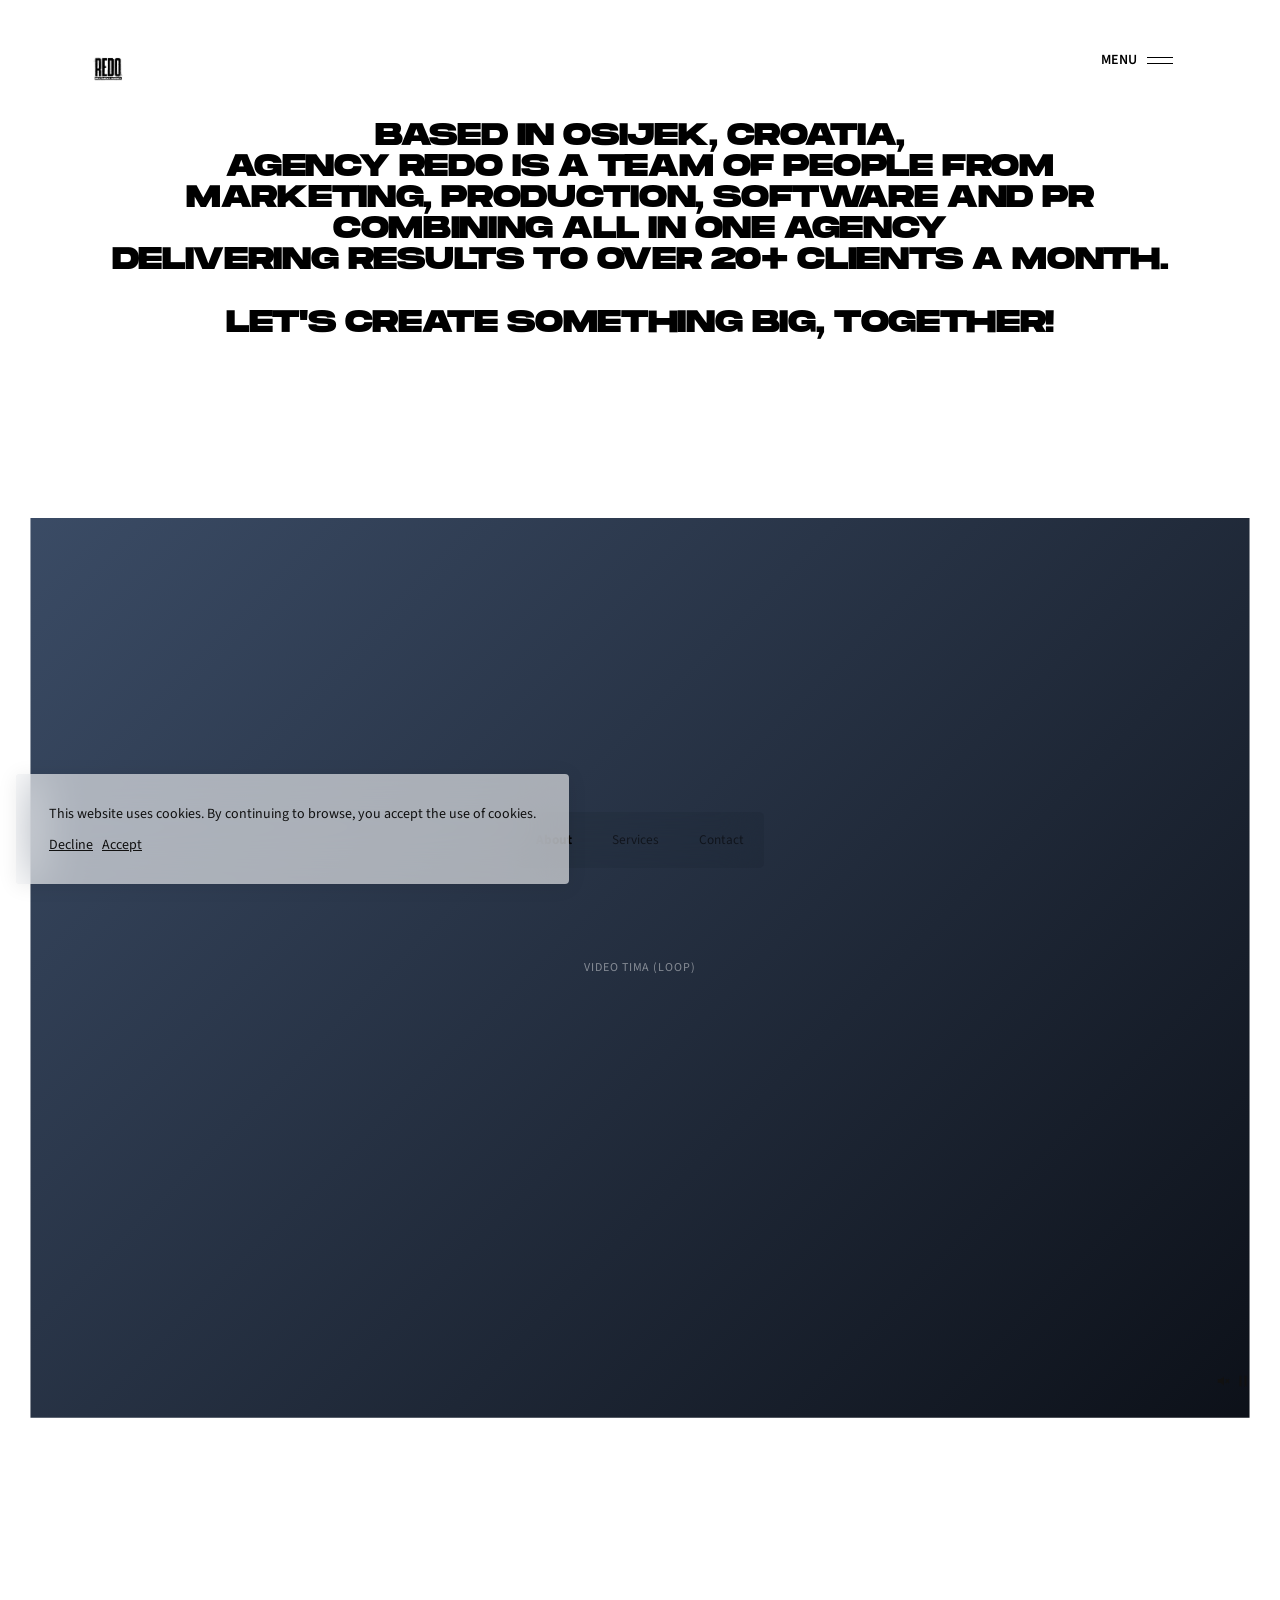
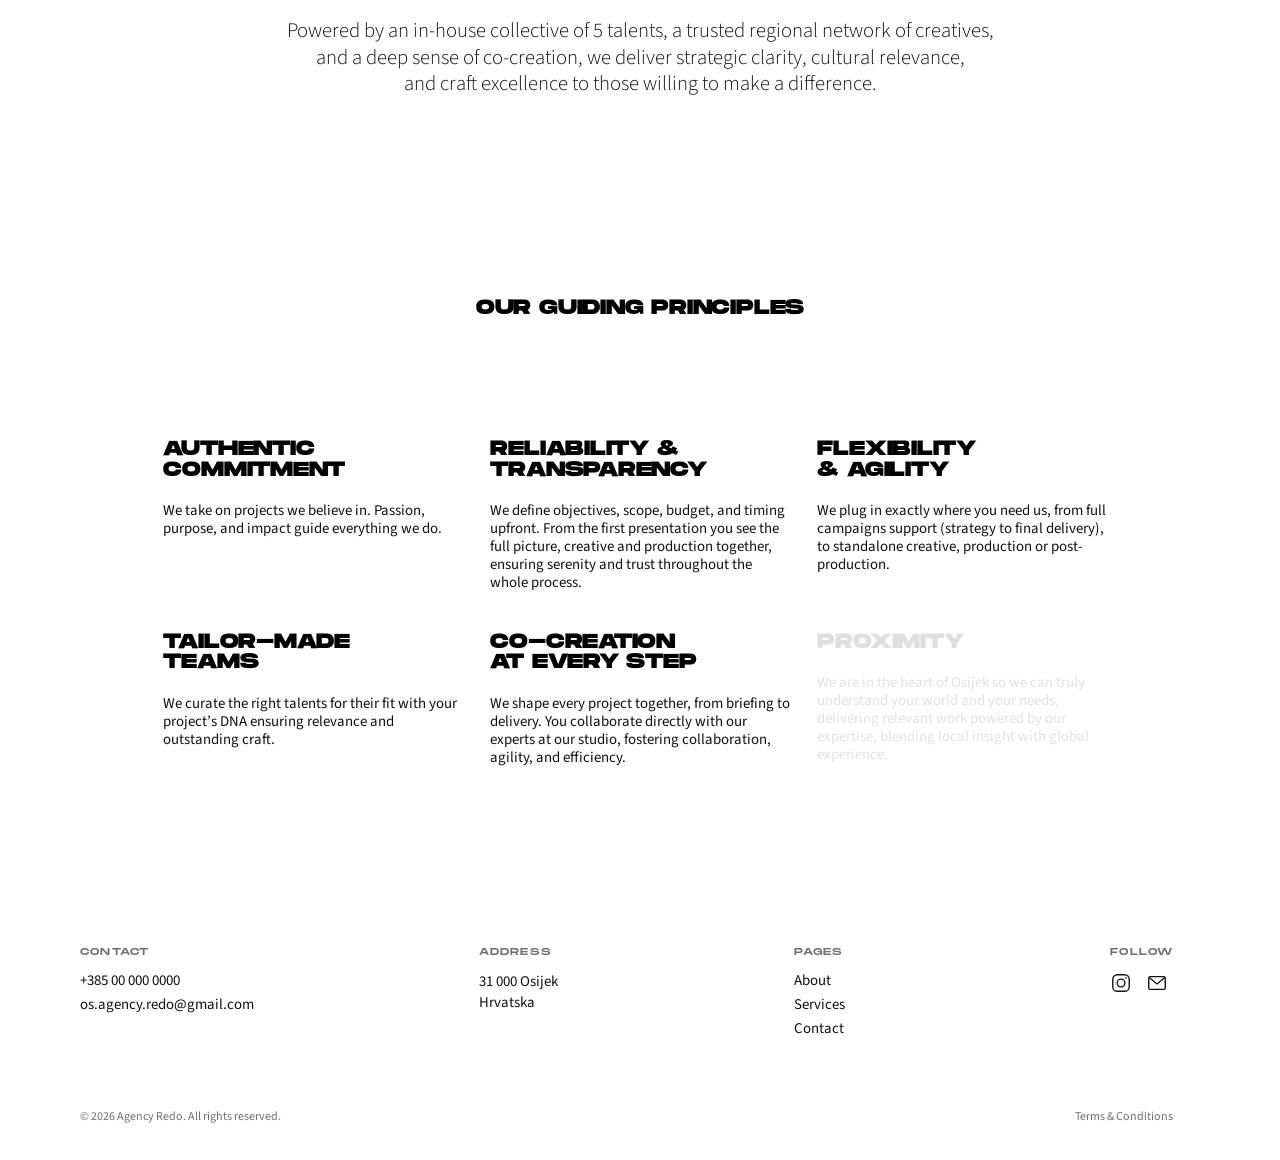
<file: about.html>
<!DOCTYPE html>
<html lang="en">
<head>
  <meta charset="UTF-8">
  <meta name="viewport" content="width=device-width, initial-scale=1">
  <title>About - Agency Redo</title>
  <meta name="description" content="Agency Redo – multimedia agency from Osijek, Croatia.">

  <!-- Naslovi: Monument Extended (mapa fonts/). Tekst: Source Sans 3 (Google Fonts). -->
  <link rel="preconnect" href="https://fonts.googleapis.com">
  <link rel="preconnect" href="https://fonts.gstatic.com" crossorigin>
  <link href="https://fonts.googleapis.com/css2?family=Source+Sans+3:wght@300;400;600;700&display=swap" rel="stylesheet">

  <link rel="stylesheet" href="css/style.css">
</head>
<body class="inner-page" data-page="about">

<a class="skip-link screen-reader-text" href="#main">Skip to content</a>

<!-- ======================= HEADER ======================= -->
<header class="site-header is-visible" id="header">
  <a class="logo" href="index.html" aria-label="Agency Redo – početna">
    <img src="slike/redo_multimediaagency1.png" alt="Agency Redo">
  </a>

  <button class="menu-toggle" id="menu-toggle" type="button" aria-expanded="false" aria-controls="core-menu">
    <span class="menu-label">
      <span class="text-menu">MENU</span>
      <span class="text-close">CLOSE</span>
    </span>
    <span class="menu-icon" aria-hidden="true"><i></i><i></i></span>
  </button>
</header>

<!-- ======================= MAIN ======================= -->
<main id="main">

  <h1 class="title about-hero">
    <span class="flex-line">Based in Osijek, Croatia,</span>
    <span class="flex-line">Agency Redo is a team of people from</span>
    <span class="flex-line">marketing, production, software and PR</span>
    <span class="flex-line">combining all in one agency</span>
    <span class="flex-line">delivering results to over 20+ clients a month.</span>
    <br>
    <span class="flex-line">Let's create something big, together!</span>
  </h1>

  <!-- Video tima preko cijele širine (sužava se na ulazu/izlazu) -->
  <figure class="about-media ph" data-label="Video tima (loop)">
    <!-- <video src="video/tim.mp4" muted loop autoplay playsinline></video> -->
    <div class="controls">
      <button class="toggle-sound" type="button" aria-label="Sound">
        <svg class="vol-mute" viewBox="0 0 16 16"><path d="M2 6h3l4-3v10l-4-3H2z"/><path d="M11 6l4 4M15 6l-4 4" stroke="currentColor" stroke-width="1.3" fill="none"/></svg>
        <svg class="vol-up" viewBox="0 0 16 16"><path d="M2 6h3l4-3v10l-4-3H2z"/><path d="M11 5.5c1.2 1.3 1.2 3.7 0 5M13 4c2 2.2 2 5.8 0 8" stroke="currentColor" stroke-width="1.2" fill="none"/></svg>
      </button>
      <button class="toggle-play-pause" type="button" aria-label="Pause">
        <svg class="pause" viewBox="0 0 16 16"><rect x="4" y="2" width="2.2" height="12"/><rect x="9.8" y="2" width="2.2" height="12"/></svg>
        <svg class="play" viewBox="0 0 16 16"><path d="M4 2l10 6-10 6z"/></svg>
      </button>
    </div>
  </figure>

  <p class="about-text">Powered by an in-house collective of 5 talents, a trusted regional network of creatives,<br>
  and a deep sense of co-creation, we deliver strategic clarity, cultural relevance,<br>
  and craft excellence to those willing to make a difference.</p>

  

  <section class="page-section principles">
    <h2 class="section-title">Our guiding principles</h2>
    <div class="list">
    <ul class="list-container" data-stagger>
      <li class="list-item">
        <h3>Authentic<br>commitment</h3>
        <div class="text"><p>We take on projects we believe in. Passion, purpose, and impact guide everything we do.</p></div>
      </li>
      <li class="list-item">
        <h3>Reliability &amp;<br>transparency</h3>
        <div class="text"><p>We define objectives, scope, budget, and timing upfront. From the first presentation you see the full picture, creative and production together, ensuring serenity and trust throughout the whole process.</p></div>
      </li>
      <li class="list-item">
        <h3>Flexibility<br>&amp; agility</h3>
        <div class="text"><p>We plug in exactly where you need us, from full campaigns support (strategy to final delivery), to standalone creative, production or post-production.</p></div>
      </li>
      <li class="list-item">
        <h3>Tailor-made<br>teams</h3>
        <div class="text"><p>We curate the right talents for their fit with your project’s DNA ensuring relevance and outstanding craft.</p></div>
      </li>
      <li class="list-item">
        <h3>Co-creation<br>at every step</h3>
        <div class="text"><p>We shape every project together, from briefing to delivery. You collaborate directly with our experts at our studio, fostering collaboration, agility, and efficiency.</p></div>
      </li>
      <li class="list-item">
        <h3>Proximity</h3>
        <div class="text"><p>We are in the heart of Osijek so we can truly understand your world and your needs, delivering relevant work powered by our expertise, blending local insight with global experience.</p></div>
      </li>
    </ul>
    </div>
  </section>

  <!-- Fiksna navigacija dolje u sredini -->
  <nav class="tab-nav" aria-label="About / Services / Contact">
    <a class="tab-link active" href="about.html" aria-current="page">About</a>
    <a class="tab-link" href="services.html">Services</a>
    <a class="tab-link" href="contact.html">Contact</a>
  </nav>

</main>

<!-- ======================= FOOTER =======================
     Broj mobitela i Instagram link promijeni ovdje (na svakoj stranici je isti footer). -->
<footer class="site-footer">
  <div class="footer-grid">
    <div class="f-col">
      <span class="f-label">Contact</span>
      <a class="f-link" data-cms="phone" href="tel:+385000000000">+385 00 000 0000</a>
      <a class="f-link" data-cms="email" href="mailto:os.agency.redo@gmail.com">os.agency.redo@gmail.com</a>
    </div>
    <div class="f-col">
      <span class="f-label">Address</span>
      <p data-cms="address">31 000 Osijek<br>Hrvatska</p>
    </div>
    <nav class="f-col" aria-label="Footer">
      <span class="f-label">Pages</span>
      <a class="f-link" href="about.html">About</a>
      <a class="f-link" href="services.html">Services</a>
      <a class="f-link" href="contact.html">Contact</a>
    </nav>
    <div class="f-col">
      <span class="f-label">Follow</span>
      <div class="f-icons">
        <a class="f-icon" data-cms="instagram" href="https://www.instagram.com/" target="_blank" rel="noopener" aria-label="Instagram"><svg viewBox="0 0 24 24" fill="none" stroke="currentColor" stroke-width="1.5" aria-hidden="true"><rect x="3" y="3" width="18" height="18" rx="5"/><circle cx="12" cy="12" r="4.2"/><circle cx="17.4" cy="6.6" r=".9" fill="currentColor" stroke="none"/></svg></a>
        <a class="f-icon" data-cms="email-link" href="mailto:os.agency.redo@gmail.com" aria-label="Email"><svg viewBox="0 0 24 24" fill="none" stroke="currentColor" stroke-width="1.5" aria-hidden="true"><rect x="3" y="5" width="18" height="14" rx="1.5"/><path d="M3.5 6l8.5 7 8.5-7"/></svg></a>
      </div>
    </div>
  </div>
  <div class="footer-bottom-row">
    <p>© <span data-year>2026</span> <span data-cms="copyright">Agency Redo. All rights reserved.</span></p>
    <a href="#terms">Terms &amp; Conditions</a>
  </div>
</footer>

<!-- ======================= MENU OVERLAY ======================= -->
<div class="core-menu" id="core-menu" aria-hidden="true">
  <!-- 3D prsten s projektima (9 blokova) -->
  <div class="ring-scene">
    <div class="ring" id="ring">
      <div class="ring-panel ph" data-label="Projekt 1"><!-- <img src="slike/projekt1.jpg" alt=""> --></div>
      <div class="ring-panel ph" data-label="Projekt 2"><!-- <img src="slike/projekt2.jpg" alt=""> --></div>
      <div class="ring-panel ph" data-label="Projekt 3"><!-- <img src="slike/projekt3.jpg" alt=""> --></div>
      <div class="ring-panel ph" data-label="Projekt 4"><!-- <img src="slike/projekt4.jpg" alt=""> --></div>
      <div class="ring-panel ph" data-label="Projekt 5"><!-- <img src="slike/projekt5.jpg" alt=""> --></div>
      <div class="ring-panel ph" data-label="Projekt 6"><!-- <img src="slike/projekt6.jpg" alt=""> --></div>
      <div class="ring-panel ph" data-label="Projekt 7"><!-- <img src="slike/projekt7.jpg" alt=""> --></div>
      <div class="ring-panel ph" data-label="Projekt 8"><!-- <img src="slike/projekt8.jpg" alt=""> --></div>
      <div class="ring-panel ph" data-label="Projekt 9"><!-- <img src="slike/projekt9.jpg" alt=""> --></div>
    </div>
  </div>

  <nav class="menu-nav" aria-label="Main">
    <ul class="menu-main">
      <li><a href="projects.html#advertising">ADVERTISING</a></li>
      <li><a href="projects.html#cinema">CINEMA</a></li>
      <li><a href="projects.html#experience-design">EXPERIENCE DESIGN</a></li>
    </ul>
    <ul class="menu-secondary">
      <li><a href="about.html">About</a></li>
      <li><a href="services.html">Services</a></li>
      <li><a href="contact.html">Contact</a></li>
    </ul>
  </nav>

</div>

<!-- ======================= COOKIE BANNER ======================= -->
<div class="cookie-banner is-hidden" id="cookie-banner" role="dialog" aria-label="Cookies">
  <p data-cms="cookie">This website uses cookies. By continuing to browse, you accept the use of cookies.</p>
  <button type="button" data-cookie="decline">Decline</button>
  <button type="button" data-cookie="accept">Accept</button>
</div>

<!-- Supabase podaci (js/config.js) + učitavanje sadržaja iz admin panela (js/content.js) -->
<script src="js/config.js"></script>
<script src="js/content.js"></script>
</body>
</html>
</file>
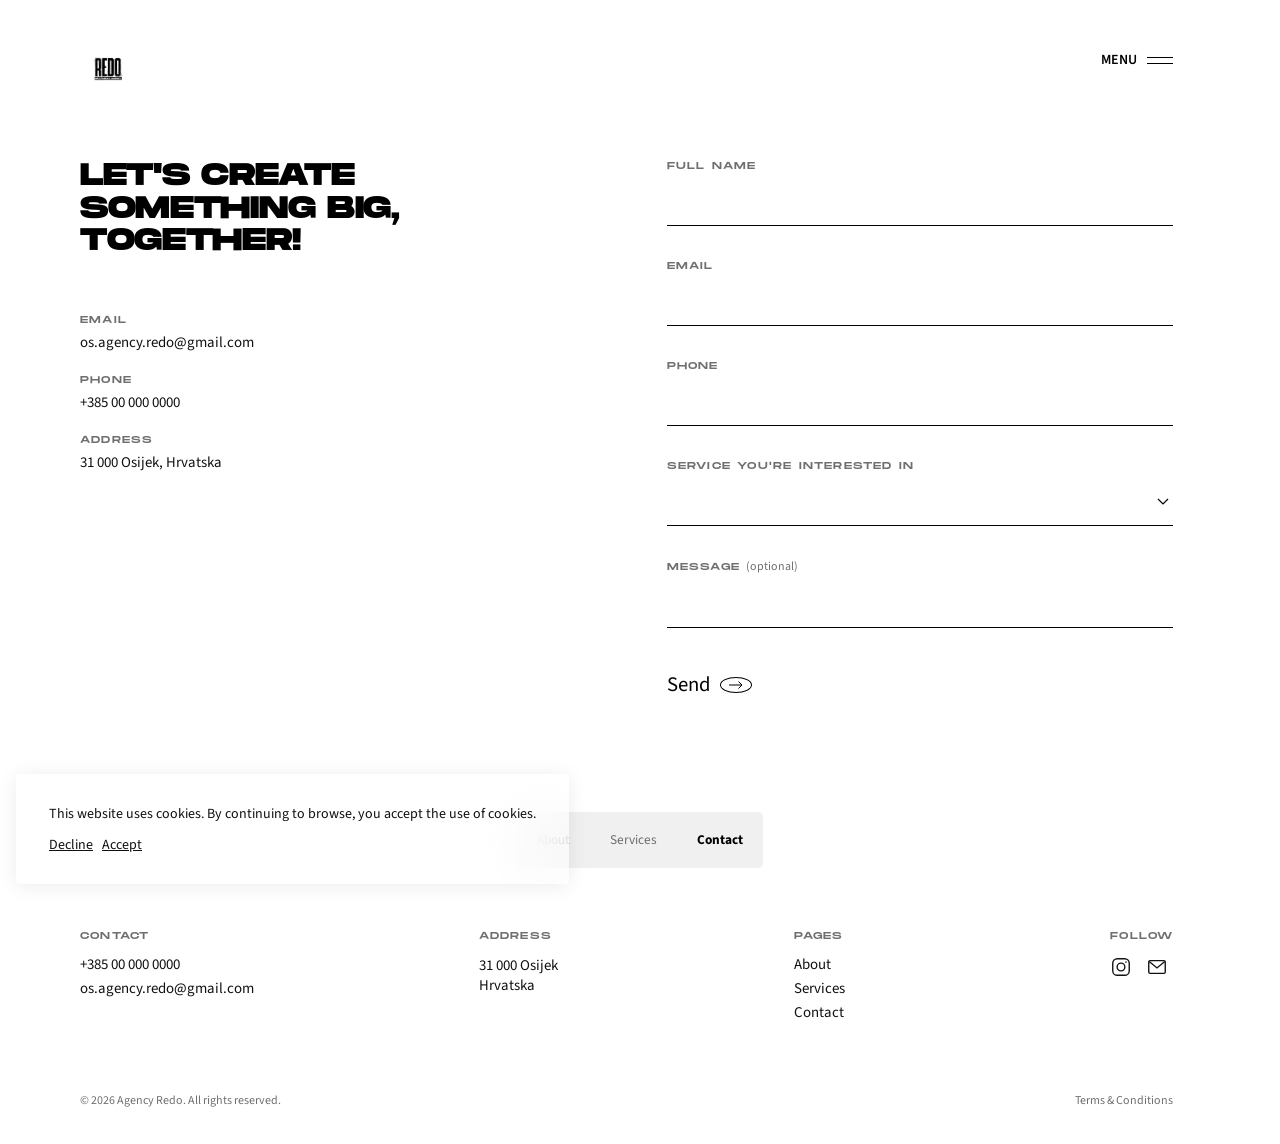
<file: contact.html>
<!DOCTYPE html>
<html lang="en">
<head>
  <meta charset="UTF-8">
  <meta name="viewport" content="width=device-width, initial-scale=1">
  <title>Contact - Agency Redo</title>
  <meta name="description" content="Agency Redo – multimedia agency from Osijek, Croatia.">

  <!-- Naslovi: Monument Extended (mapa fonts/). Tekst: Source Sans 3 (Google Fonts). -->
  <link rel="preconnect" href="https://fonts.googleapis.com">
  <link rel="preconnect" href="https://fonts.gstatic.com" crossorigin>
  <link href="https://fonts.googleapis.com/css2?family=Source+Sans+3:wght@300;400;600;700&display=swap" rel="stylesheet">

  <link rel="stylesheet" href="css/style.css">
</head>
<body class="inner-page" data-page="contact">

<a class="skip-link screen-reader-text" href="#main">Skip to content</a>

<!-- ======================= HEADER ======================= -->
<header class="site-header is-visible" id="header">
  <a class="logo" href="index.html" aria-label="Agency Redo – početna">
    <img src="slike/redo_multimediaagency1.png" alt="Agency Redo">
  </a>

  <button class="menu-toggle" id="menu-toggle" type="button" aria-expanded="false" aria-controls="core-menu">
    <span class="menu-label">
      <span class="text-menu">MENU</span>
      <span class="text-close">CLOSE</span>
    </span>
    <span class="menu-icon" aria-hidden="true"><i></i><i></i></span>
  </button>
</header>

<!-- ======================= MAIN ======================= -->
<main id="main">

  <section class="contact">
    <div class="contact-intro">
      <h1 class="title contact-title" data-cms="contact-title">Let's create<br>something big,<br>together!</h1>
      <div class="contact-details">
        <p><span class="f-label">Email</span><a data-cms="email" href="mailto:os.agency.redo@gmail.com">os.agency.redo@gmail.com</a></p>
        <p><span class="f-label">Phone</span><a data-cms="phone" href="tel:+385000000000">+385 00 000 0000</a></p>
        <p><span class="f-label">Address</span><span data-cms="address-inline">31 000 Osijek, Hrvatska</span></p>
      </div>
    </div>

    <!-- Forma šalje upit na Supabase funkciju "contact" (sprema u bazu + šalje mail preko Resenda) -->
    <form class="contact-form" id="contact-form" novalidate>
      <div class="field">
        <label for="cf-name">Full name</label>
        <input id="cf-name" name="name" type="text" autocomplete="name" required maxlength="120">
      </div>
      <div class="field">
        <label for="cf-email">Email</label>
        <input id="cf-email" name="email" type="email" autocomplete="email" required maxlength="160">
      </div>
      <div class="field">
        <label for="cf-phone">Phone</label>
        <input id="cf-phone" name="phone" type="tel" autocomplete="tel" maxlength="40">
      </div>
      <div class="field">
        <label for="cf-service">Service you're interested in</label>
        <select id="cf-service" name="service" required>
          <option value="" disabled selected hidden></option>
          <option>Advertising</option>
          <option>Cinema</option>
          <option>Experience design</option>
          <option>Social media</option>
          <option>Software development</option>
          <option>Other</option>
        </select>
      </div>
      <div class="field">
        <label for="cf-message">Message <span class="opt">(optional)</span></label>
        <textarea id="cf-message" name="message" rows="1" maxlength="4000"></textarea>
      </div>
      <!-- zaštita od botova (skriveno polje) -->
      <input class="hp" type="text" name="website" tabindex="-1" autocomplete="off" aria-hidden="true">

      <button class="cta form-submit" type="submit">
        <span class="label">Send</span>
        <span class="arrow"><svg viewBox="0 0 14 8" fill="none" stroke="currentColor"><path d="M0 4h13M9.5 .5 13 4 9.5 7.5"/></svg><svg viewBox="0 0 14 8" fill="none" stroke="currentColor"><path d="M0 4h13M9.5 .5 13 4 9.5 7.5"/></svg></span>
      </button>
      <p class="form-status" id="form-status" role="status" aria-live="polite"></p>
    </form>
  </section>

  <!-- Fiksna navigacija dolje u sredini -->
  <nav class="tab-nav" aria-label="About / Services / Contact">
    <a class="tab-link" href="about.html">About</a>
    <a class="tab-link" href="services.html">Services</a>
    <a class="tab-link active" href="contact.html" aria-current="page">Contact</a>
  </nav>

</main>

<!-- ======================= FOOTER =======================
     Broj mobitela i Instagram link promijeni ovdje (na svakoj stranici je isti footer). -->
<footer class="site-footer">
  <div class="footer-grid">
    <div class="f-col">
      <span class="f-label">Contact</span>
      <a class="f-link" data-cms="phone" href="tel:+385000000000">+385 00 000 0000</a>
      <a class="f-link" data-cms="email" href="mailto:os.agency.redo@gmail.com">os.agency.redo@gmail.com</a>
    </div>
    <div class="f-col">
      <span class="f-label">Address</span>
      <p data-cms="address">31 000 Osijek<br>Hrvatska</p>
    </div>
    <nav class="f-col" aria-label="Footer">
      <span class="f-label">Pages</span>
      <a class="f-link" href="about.html">About</a>
      <a class="f-link" href="services.html">Services</a>
      <a class="f-link" href="contact.html">Contact</a>
    </nav>
    <div class="f-col">
      <span class="f-label">Follow</span>
      <div class="f-icons">
        <a class="f-icon" data-cms="instagram" href="https://www.instagram.com/" target="_blank" rel="noopener" aria-label="Instagram"><svg viewBox="0 0 24 24" fill="none" stroke="currentColor" stroke-width="1.5" aria-hidden="true"><rect x="3" y="3" width="18" height="18" rx="5"/><circle cx="12" cy="12" r="4.2"/><circle cx="17.4" cy="6.6" r=".9" fill="currentColor" stroke="none"/></svg></a>
        <a class="f-icon" data-cms="email-link" href="mailto:os.agency.redo@gmail.com" aria-label="Email"><svg viewBox="0 0 24 24" fill="none" stroke="currentColor" stroke-width="1.5" aria-hidden="true"><rect x="3" y="5" width="18" height="14" rx="1.5"/><path d="M3.5 6l8.5 7 8.5-7"/></svg></a>
      </div>
    </div>
  </div>
  <div class="footer-bottom-row">
    <p>© <span data-year>2026</span> <span data-cms="copyright">Agency Redo. All rights reserved.</span></p>
    <a href="#terms">Terms &amp; Conditions</a>
  </div>
</footer>

<!-- ======================= MENU OVERLAY ======================= -->
<div class="core-menu" id="core-menu" aria-hidden="true">
  <!-- 3D prsten s projektima (9 blokova) -->
  <div class="ring-scene">
    <div class="ring" id="ring">
      <div class="ring-panel ph" data-label="Projekt 1"><!-- <img src="slike/projekt1.jpg" alt=""> --></div>
      <div class="ring-panel ph" data-label="Projekt 2"><!-- <img src="slike/projekt2.jpg" alt=""> --></div>
      <div class="ring-panel ph" data-label="Projekt 3"><!-- <img src="slike/projekt3.jpg" alt=""> --></div>
      <div class="ring-panel ph" data-label="Projekt 4"><!-- <img src="slike/projekt4.jpg" alt=""> --></div>
      <div class="ring-panel ph" data-label="Projekt 5"><!-- <img src="slike/projekt5.jpg" alt=""> --></div>
      <div class="ring-panel ph" data-label="Projekt 6"><!-- <img src="slike/projekt6.jpg" alt=""> --></div>
      <div class="ring-panel ph" data-label="Projekt 7"><!-- <img src="slike/projekt7.jpg" alt=""> --></div>
      <div class="ring-panel ph" data-label="Projekt 8"><!-- <img src="slike/projekt8.jpg" alt=""> --></div>
      <div class="ring-panel ph" data-label="Projekt 9"><!-- <img src="slike/projekt9.jpg" alt=""> --></div>
    </div>
  </div>

  <nav class="menu-nav" aria-label="Main">
    <ul class="menu-main">
      <li><a href="projects.html#advertising">ADVERTISING</a></li>
      <li><a href="projects.html#cinema">CINEMA</a></li>
      <li><a href="projects.html#experience-design">EXPERIENCE DESIGN</a></li>
    </ul>
    <ul class="menu-secondary">
      <li><a href="about.html">About</a></li>
      <li><a href="services.html">Services</a></li>
      <li><a href="contact.html">Contact</a></li>
    </ul>
  </nav>

</div>

<!-- ======================= COOKIE BANNER ======================= -->
<div class="cookie-banner is-hidden" id="cookie-banner" role="dialog" aria-label="Cookies">
  <p data-cms="cookie">This website uses cookies. By continuing to browse, you accept the use of cookies.</p>
  <button type="button" data-cookie="decline">Decline</button>
  <button type="button" data-cookie="accept">Accept</button>
</div>

<!-- Supabase podaci (js/config.js) + učitavanje sadržaja iz admin panela (js/content.js) -->
<script src="js/config.js"></script>
<script src="js/content.js"></script>
</body>
</html>
</file>
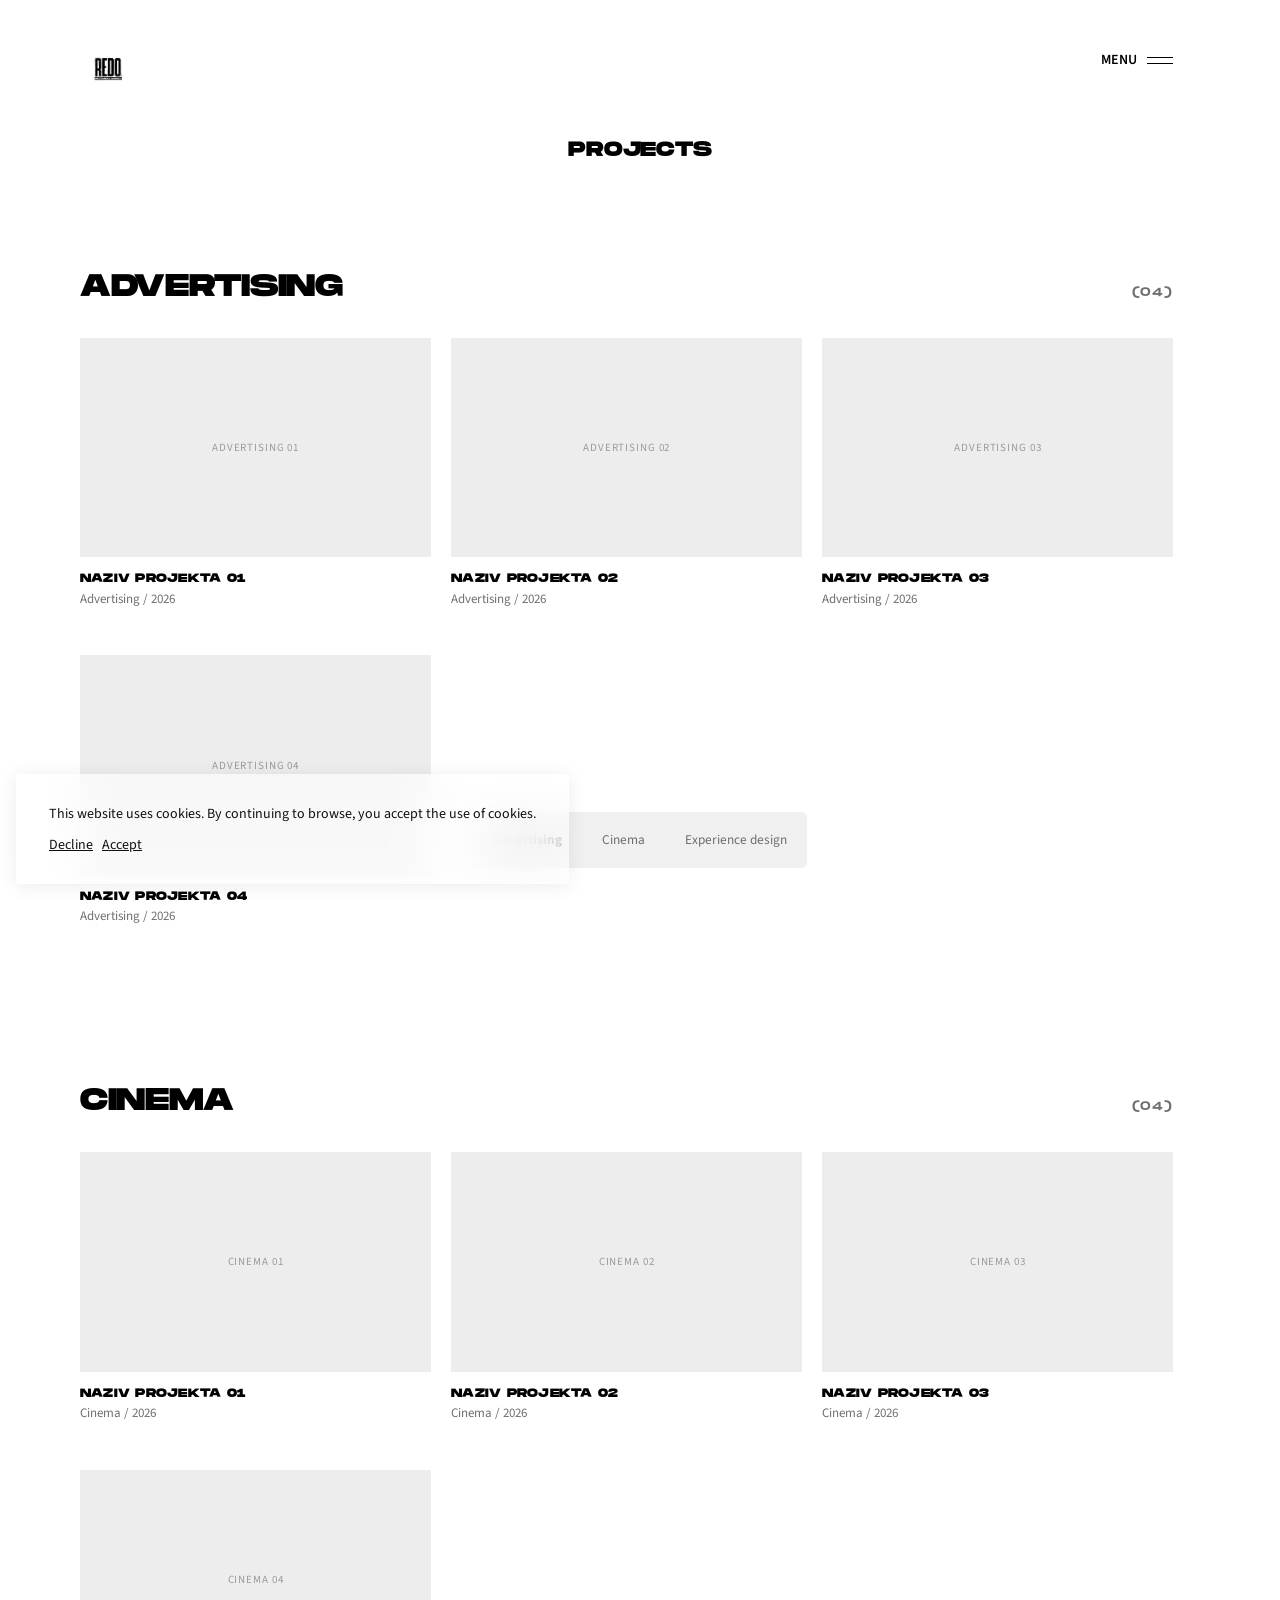
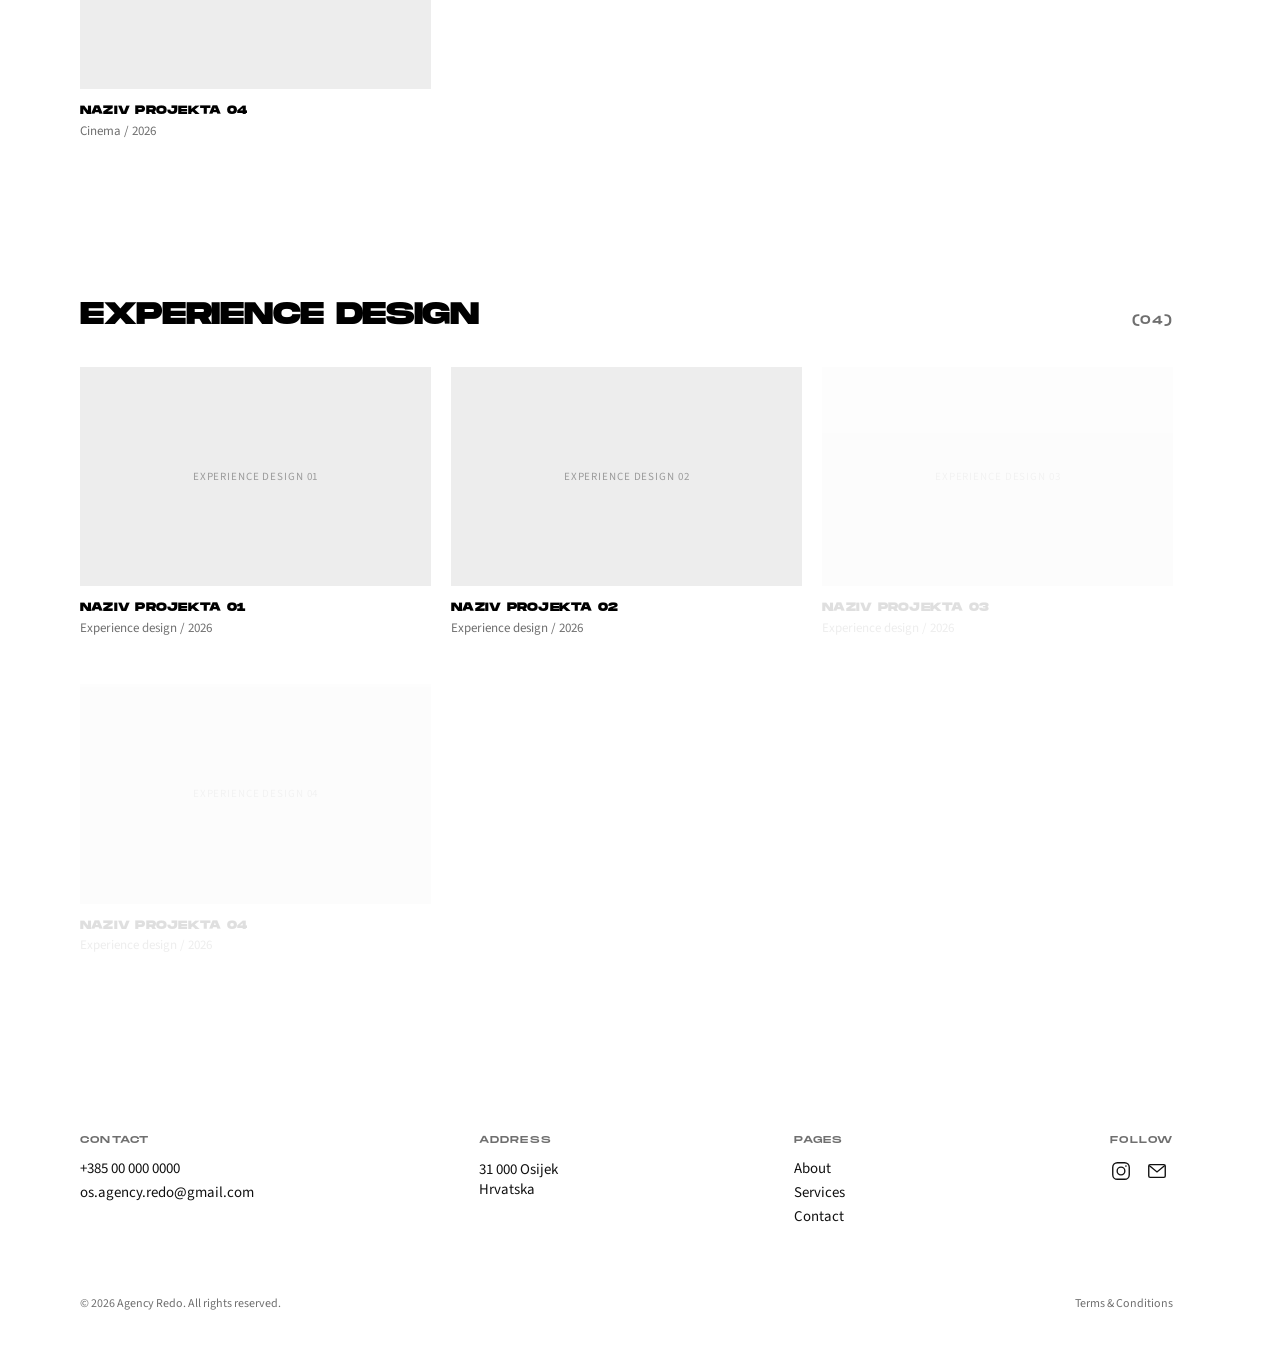
<file: projects.html>
<!DOCTYPE html>
<html lang="en">
<head>
  <meta charset="UTF-8">
  <meta name="viewport" content="width=device-width, initial-scale=1">
  <title>Projects - Agency Redo</title>
  <meta name="description" content="Agency Redo – multimedia agency from Osijek, Croatia.">

  <!-- Naslovi: Monument Extended (mapa fonts/). Tekst: Source Sans 3 (Google Fonts). -->
  <link rel="preconnect" href="https://fonts.googleapis.com">
  <link rel="preconnect" href="https://fonts.gstatic.com" crossorigin>
  <link href="https://fonts.googleapis.com/css2?family=Source+Sans+3:wght@300;400;600;700&display=swap" rel="stylesheet">

  <link rel="stylesheet" href="css/style.css">
</head>
<body class="inner-page projects-page" data-page="projects">

<a class="skip-link screen-reader-text" href="#main">Skip to content</a>

<!-- ======================= HEADER ======================= -->
<header class="site-header is-visible" id="header">
  <a class="logo" href="index.html" aria-label="Agency Redo – početna">
    <img src="slike/redo_multimediaagency1.png" alt="Agency Redo">
  </a>

  <button class="menu-toggle" id="menu-toggle" type="button" aria-expanded="false" aria-controls="core-menu">
    <span class="menu-label">
      <span class="text-menu">MENU</span>
      <span class="text-close">CLOSE</span>
    </span>
    <span class="menu-icon" aria-hidden="true"><i></i><i></i></span>
  </button>
</header>

<!-- ======================= MAIN =======================
     Projekti se unose kroz admin panel (admin.html). Ovo ispod je samo primjer
     koji se prikazuje dok Supabase nije povezan (config.js). -->
<main id="main">

  <h1 class="section-title projects-title" data-cms="projects-title">Projects</h1>

  <div id="projects-list">
  <section class="project-category" id="advertising">
    <div class="pcat-head">
      <h2 class="pcat-title">Advertising</h2>
      <span class="pcat-count">(04)</span>
    </div>
    <div class="project-grid" data-stagger>
      <article class="project-card" tabindex="0" role="button"
               data-project="{&quot;title&quot;: &quot;Naziv projekta 01&quot;, &quot;category&quot;: &quot;Advertising&quot;, &quot;subtitle&quot;: &quot;Advertising&quot;, &quot;year&quot;: &quot;2026&quot;, &quot;client&quot;: &quot;Naziv firme&quot;, &quot;location&quot;: &quot;Osijek, Hrvatska&quot;, &quot;website_enabled&quot;: false, &quot;website_url&quot;: &quot;&quot;, &quot;description&quot;: &quot;Kratki opis projekta.&quot;, &quot;goal&quot;: &quot;Cilj i zadatak projekta.&quot;, &quot;cover_url&quot;: &quot;&quot;, &quot;gallery&quot;: [], &quot;gallery_extra&quot;: [], &quot;videos&quot;: []}">
        <div class="pc-media ph" data-label="Advertising 01"><!-- <img src="slike/projekt.webp" alt="" loading="lazy"> --></div>
        <h3 class="pc-name">Naziv projekta 01</h3>
        <p class="pc-meta">Advertising / 2026</p>
      </article>
      <article class="project-card" tabindex="0" role="button"
               data-project="{&quot;title&quot;: &quot;Naziv projekta 02&quot;, &quot;category&quot;: &quot;Advertising&quot;, &quot;subtitle&quot;: &quot;Advertising&quot;, &quot;year&quot;: &quot;2026&quot;, &quot;client&quot;: &quot;Naziv firme&quot;, &quot;location&quot;: &quot;Osijek, Hrvatska&quot;, &quot;website_enabled&quot;: false, &quot;website_url&quot;: &quot;&quot;, &quot;description&quot;: &quot;Kratki opis projekta.&quot;, &quot;goal&quot;: &quot;Cilj i zadatak projekta.&quot;, &quot;cover_url&quot;: &quot;&quot;, &quot;gallery&quot;: [], &quot;gallery_extra&quot;: [], &quot;videos&quot;: []}">
        <div class="pc-media ph" data-label="Advertising 02"><!-- <img src="slike/projekt.webp" alt="" loading="lazy"> --></div>
        <h3 class="pc-name">Naziv projekta 02</h3>
        <p class="pc-meta">Advertising / 2026</p>
      </article>
      <article class="project-card" tabindex="0" role="button"
               data-project="{&quot;title&quot;: &quot;Naziv projekta 03&quot;, &quot;category&quot;: &quot;Advertising&quot;, &quot;subtitle&quot;: &quot;Advertising&quot;, &quot;year&quot;: &quot;2026&quot;, &quot;client&quot;: &quot;Naziv firme&quot;, &quot;location&quot;: &quot;Osijek, Hrvatska&quot;, &quot;website_enabled&quot;: false, &quot;website_url&quot;: &quot;&quot;, &quot;description&quot;: &quot;Kratki opis projekta.&quot;, &quot;goal&quot;: &quot;Cilj i zadatak projekta.&quot;, &quot;cover_url&quot;: &quot;&quot;, &quot;gallery&quot;: [], &quot;gallery_extra&quot;: [], &quot;videos&quot;: []}">
        <div class="pc-media ph" data-label="Advertising 03"><!-- <img src="slike/projekt.webp" alt="" loading="lazy"> --></div>
        <h3 class="pc-name">Naziv projekta 03</h3>
        <p class="pc-meta">Advertising / 2026</p>
      </article>
      <article class="project-card" tabindex="0" role="button"
               data-project="{&quot;title&quot;: &quot;Naziv projekta 04&quot;, &quot;category&quot;: &quot;Advertising&quot;, &quot;subtitle&quot;: &quot;Advertising&quot;, &quot;year&quot;: &quot;2026&quot;, &quot;client&quot;: &quot;Naziv firme&quot;, &quot;location&quot;: &quot;Osijek, Hrvatska&quot;, &quot;website_enabled&quot;: false, &quot;website_url&quot;: &quot;&quot;, &quot;description&quot;: &quot;Kratki opis projekta.&quot;, &quot;goal&quot;: &quot;Cilj i zadatak projekta.&quot;, &quot;cover_url&quot;: &quot;&quot;, &quot;gallery&quot;: [], &quot;gallery_extra&quot;: [], &quot;videos&quot;: []}">
        <div class="pc-media ph" data-label="Advertising 04"><!-- <img src="slike/projekt.webp" alt="" loading="lazy"> --></div>
        <h3 class="pc-name">Naziv projekta 04</h3>
        <p class="pc-meta">Advertising / 2026</p>
      </article>
    </div>
  </section>

  <section class="project-category" id="cinema">
    <div class="pcat-head">
      <h2 class="pcat-title">Cinema</h2>
      <span class="pcat-count">(04)</span>
    </div>
    <div class="project-grid" data-stagger>
      <article class="project-card" tabindex="0" role="button"
               data-project="{&quot;title&quot;: &quot;Naziv projekta 01&quot;, &quot;category&quot;: &quot;Cinema&quot;, &quot;subtitle&quot;: &quot;Cinema&quot;, &quot;year&quot;: &quot;2026&quot;, &quot;client&quot;: &quot;Naziv firme&quot;, &quot;location&quot;: &quot;Osijek, Hrvatska&quot;, &quot;website_enabled&quot;: false, &quot;website_url&quot;: &quot;&quot;, &quot;description&quot;: &quot;Kratki opis projekta.&quot;, &quot;goal&quot;: &quot;Cilj i zadatak projekta.&quot;, &quot;cover_url&quot;: &quot;&quot;, &quot;gallery&quot;: [], &quot;gallery_extra&quot;: [], &quot;videos&quot;: []}">
        <div class="pc-media ph" data-label="Cinema 01"><!-- <img src="slike/projekt.webp" alt="" loading="lazy"> --></div>
        <h3 class="pc-name">Naziv projekta 01</h3>
        <p class="pc-meta">Cinema / 2026</p>
      </article>
      <article class="project-card" tabindex="0" role="button"
               data-project="{&quot;title&quot;: &quot;Naziv projekta 02&quot;, &quot;category&quot;: &quot;Cinema&quot;, &quot;subtitle&quot;: &quot;Cinema&quot;, &quot;year&quot;: &quot;2026&quot;, &quot;client&quot;: &quot;Naziv firme&quot;, &quot;location&quot;: &quot;Osijek, Hrvatska&quot;, &quot;website_enabled&quot;: false, &quot;website_url&quot;: &quot;&quot;, &quot;description&quot;: &quot;Kratki opis projekta.&quot;, &quot;goal&quot;: &quot;Cilj i zadatak projekta.&quot;, &quot;cover_url&quot;: &quot;&quot;, &quot;gallery&quot;: [], &quot;gallery_extra&quot;: [], &quot;videos&quot;: []}">
        <div class="pc-media ph" data-label="Cinema 02"><!-- <img src="slike/projekt.webp" alt="" loading="lazy"> --></div>
        <h3 class="pc-name">Naziv projekta 02</h3>
        <p class="pc-meta">Cinema / 2026</p>
      </article>
      <article class="project-card" tabindex="0" role="button"
               data-project="{&quot;title&quot;: &quot;Naziv projekta 03&quot;, &quot;category&quot;: &quot;Cinema&quot;, &quot;subtitle&quot;: &quot;Cinema&quot;, &quot;year&quot;: &quot;2026&quot;, &quot;client&quot;: &quot;Naziv firme&quot;, &quot;location&quot;: &quot;Osijek, Hrvatska&quot;, &quot;website_enabled&quot;: false, &quot;website_url&quot;: &quot;&quot;, &quot;description&quot;: &quot;Kratki opis projekta.&quot;, &quot;goal&quot;: &quot;Cilj i zadatak projekta.&quot;, &quot;cover_url&quot;: &quot;&quot;, &quot;gallery&quot;: [], &quot;gallery_extra&quot;: [], &quot;videos&quot;: []}">
        <div class="pc-media ph" data-label="Cinema 03"><!-- <img src="slike/projekt.webp" alt="" loading="lazy"> --></div>
        <h3 class="pc-name">Naziv projekta 03</h3>
        <p class="pc-meta">Cinema / 2026</p>
      </article>
      <article class="project-card" tabindex="0" role="button"
               data-project="{&quot;title&quot;: &quot;Naziv projekta 04&quot;, &quot;category&quot;: &quot;Cinema&quot;, &quot;subtitle&quot;: &quot;Cinema&quot;, &quot;year&quot;: &quot;2026&quot;, &quot;client&quot;: &quot;Naziv firme&quot;, &quot;location&quot;: &quot;Osijek, Hrvatska&quot;, &quot;website_enabled&quot;: false, &quot;website_url&quot;: &quot;&quot;, &quot;description&quot;: &quot;Kratki opis projekta.&quot;, &quot;goal&quot;: &quot;Cilj i zadatak projekta.&quot;, &quot;cover_url&quot;: &quot;&quot;, &quot;gallery&quot;: [], &quot;gallery_extra&quot;: [], &quot;videos&quot;: []}">
        <div class="pc-media ph" data-label="Cinema 04"><!-- <img src="slike/projekt.webp" alt="" loading="lazy"> --></div>
        <h3 class="pc-name">Naziv projekta 04</h3>
        <p class="pc-meta">Cinema / 2026</p>
      </article>
    </div>
  </section>

  <section class="project-category" id="experience-design">
    <div class="pcat-head">
      <h2 class="pcat-title">Experience design</h2>
      <span class="pcat-count">(04)</span>
    </div>
    <div class="project-grid" data-stagger>
      <article class="project-card" tabindex="0" role="button"
               data-project="{&quot;title&quot;: &quot;Naziv projekta 01&quot;, &quot;category&quot;: &quot;Experience design&quot;, &quot;subtitle&quot;: &quot;Experience design&quot;, &quot;year&quot;: &quot;2026&quot;, &quot;client&quot;: &quot;Naziv firme&quot;, &quot;location&quot;: &quot;Osijek, Hrvatska&quot;, &quot;website_enabled&quot;: false, &quot;website_url&quot;: &quot;&quot;, &quot;description&quot;: &quot;Kratki opis projekta.&quot;, &quot;goal&quot;: &quot;Cilj i zadatak projekta.&quot;, &quot;cover_url&quot;: &quot;&quot;, &quot;gallery&quot;: [], &quot;gallery_extra&quot;: [], &quot;videos&quot;: []}">
        <div class="pc-media ph" data-label="Experience design 01"><!-- <img src="slike/projekt.webp" alt="" loading="lazy"> --></div>
        <h3 class="pc-name">Naziv projekta 01</h3>
        <p class="pc-meta">Experience design / 2026</p>
      </article>
      <article class="project-card" tabindex="0" role="button"
               data-project="{&quot;title&quot;: &quot;Naziv projekta 02&quot;, &quot;category&quot;: &quot;Experience design&quot;, &quot;subtitle&quot;: &quot;Experience design&quot;, &quot;year&quot;: &quot;2026&quot;, &quot;client&quot;: &quot;Naziv firme&quot;, &quot;location&quot;: &quot;Osijek, Hrvatska&quot;, &quot;website_enabled&quot;: false, &quot;website_url&quot;: &quot;&quot;, &quot;description&quot;: &quot;Kratki opis projekta.&quot;, &quot;goal&quot;: &quot;Cilj i zadatak projekta.&quot;, &quot;cover_url&quot;: &quot;&quot;, &quot;gallery&quot;: [], &quot;gallery_extra&quot;: [], &quot;videos&quot;: []}">
        <div class="pc-media ph" data-label="Experience design 02"><!-- <img src="slike/projekt.webp" alt="" loading="lazy"> --></div>
        <h3 class="pc-name">Naziv projekta 02</h3>
        <p class="pc-meta">Experience design / 2026</p>
      </article>
      <article class="project-card" tabindex="0" role="button"
               data-project="{&quot;title&quot;: &quot;Naziv projekta 03&quot;, &quot;category&quot;: &quot;Experience design&quot;, &quot;subtitle&quot;: &quot;Experience design&quot;, &quot;year&quot;: &quot;2026&quot;, &quot;client&quot;: &quot;Naziv firme&quot;, &quot;location&quot;: &quot;Osijek, Hrvatska&quot;, &quot;website_enabled&quot;: false, &quot;website_url&quot;: &quot;&quot;, &quot;description&quot;: &quot;Kratki opis projekta.&quot;, &quot;goal&quot;: &quot;Cilj i zadatak projekta.&quot;, &quot;cover_url&quot;: &quot;&quot;, &quot;gallery&quot;: [], &quot;gallery_extra&quot;: [], &quot;videos&quot;: []}">
        <div class="pc-media ph" data-label="Experience design 03"><!-- <img src="slike/projekt.webp" alt="" loading="lazy"> --></div>
        <h3 class="pc-name">Naziv projekta 03</h3>
        <p class="pc-meta">Experience design / 2026</p>
      </article>
      <article class="project-card" tabindex="0" role="button"
               data-project="{&quot;title&quot;: &quot;Naziv projekta 04&quot;, &quot;category&quot;: &quot;Experience design&quot;, &quot;subtitle&quot;: &quot;Experience design&quot;, &quot;year&quot;: &quot;2026&quot;, &quot;client&quot;: &quot;Naziv firme&quot;, &quot;location&quot;: &quot;Osijek, Hrvatska&quot;, &quot;website_enabled&quot;: false, &quot;website_url&quot;: &quot;&quot;, &quot;description&quot;: &quot;Kratki opis projekta.&quot;, &quot;goal&quot;: &quot;Cilj i zadatak projekta.&quot;, &quot;cover_url&quot;: &quot;&quot;, &quot;gallery&quot;: [], &quot;gallery_extra&quot;: [], &quot;videos&quot;: []}">
        <div class="pc-media ph" data-label="Experience design 04"><!-- <img src="slike/projekt.webp" alt="" loading="lazy"> --></div>
        <h3 class="pc-name">Naziv projekta 04</h3>
        <p class="pc-meta">Experience design / 2026</p>
      </article>
    </div>
  </section>
  </div>

  <!-- Fiksna navigacija kategorija dolje u sredini (označava kategoriju koju gledaš) -->
  <nav class="tab-nav project-tabs" id="project-tabs" aria-label="Kategorije projekata">
    <a class="tab-link active" href="#advertising">Advertising</a>
    <a class="tab-link" href="#cinema">Cinema</a>
    <a class="tab-link" href="#experience-design">Experience design</a>
  </nav>

</main>

<!-- ======================= FOOTER =======================
     Broj mobitela i Instagram link promijeni ovdje (na svakoj stranici je isti footer). -->
<footer class="site-footer">
  <div class="footer-grid">
    <div class="f-col">
      <span class="f-label">Contact</span>
      <a class="f-link" data-cms="phone" href="tel:+385000000000">+385 00 000 0000</a>
      <a class="f-link" data-cms="email" href="mailto:os.agency.redo@gmail.com">os.agency.redo@gmail.com</a>
    </div>
    <div class="f-col">
      <span class="f-label">Address</span>
      <p data-cms="address">31 000 Osijek<br>Hrvatska</p>
    </div>
    <nav class="f-col" aria-label="Footer">
      <span class="f-label">Pages</span>
      <a class="f-link" href="about.html">About</a>
      <a class="f-link" href="services.html">Services</a>
      <a class="f-link" href="contact.html">Contact</a>
    </nav>
    <div class="f-col">
      <span class="f-label">Follow</span>
      <div class="f-icons">
        <a class="f-icon" data-cms="instagram" href="https://www.instagram.com/" target="_blank" rel="noopener" aria-label="Instagram"><svg viewBox="0 0 24 24" fill="none" stroke="currentColor" stroke-width="1.5" aria-hidden="true"><rect x="3" y="3" width="18" height="18" rx="5"/><circle cx="12" cy="12" r="4.2"/><circle cx="17.4" cy="6.6" r=".9" fill="currentColor" stroke="none"/></svg></a>
        <a class="f-icon" data-cms="email-link" href="mailto:os.agency.redo@gmail.com" aria-label="Email"><svg viewBox="0 0 24 24" fill="none" stroke="currentColor" stroke-width="1.5" aria-hidden="true"><rect x="3" y="5" width="18" height="14" rx="1.5"/><path d="M3.5 6l8.5 7 8.5-7"/></svg></a>
      </div>
    </div>
  </div>
  <div class="footer-bottom-row">
    <p>© <span data-year>2026</span> <span data-cms="copyright">Agency Redo. All rights reserved.</span></p>
    <a href="#terms">Terms &amp; Conditions</a>
  </div>
</footer>

<!-- ======================= MENU OVERLAY ======================= -->
<div class="core-menu" id="core-menu" aria-hidden="true">
  <!-- 3D prsten s projektima (9 blokova) -->
  <div class="ring-scene">
    <div class="ring" id="ring">
      <div class="ring-panel ph" data-label="Projekt 1"><!-- <img src="slike/projekt1.jpg" alt=""> --></div>
      <div class="ring-panel ph" data-label="Projekt 2"><!-- <img src="slike/projekt2.jpg" alt=""> --></div>
      <div class="ring-panel ph" data-label="Projekt 3"><!-- <img src="slike/projekt3.jpg" alt=""> --></div>
      <div class="ring-panel ph" data-label="Projekt 4"><!-- <img src="slike/projekt4.jpg" alt=""> --></div>
      <div class="ring-panel ph" data-label="Projekt 5"><!-- <img src="slike/projekt5.jpg" alt=""> --></div>
      <div class="ring-panel ph" data-label="Projekt 6"><!-- <img src="slike/projekt6.jpg" alt=""> --></div>
      <div class="ring-panel ph" data-label="Projekt 7"><!-- <img src="slike/projekt7.jpg" alt=""> --></div>
      <div class="ring-panel ph" data-label="Projekt 8"><!-- <img src="slike/projekt8.jpg" alt=""> --></div>
      <div class="ring-panel ph" data-label="Projekt 9"><!-- <img src="slike/projekt9.jpg" alt=""> --></div>
    </div>
  </div>

  <nav class="menu-nav" aria-label="Main">
    <ul class="menu-main">
      <li><a href="projects.html#advertising">ADVERTISING</a></li>
      <li><a href="projects.html#cinema">CINEMA</a></li>
      <li><a href="projects.html#experience-design">EXPERIENCE DESIGN</a></li>
    </ul>
    <ul class="menu-secondary">
      <li><a href="about.html">About</a></li>
      <li><a href="services.html">Services</a></li>
      <li><a href="contact.html">Contact</a></li>
    </ul>
  </nav>

</div>

<!-- ======================= COOKIE BANNER ======================= -->
<div class="cookie-banner is-hidden" id="cookie-banner" role="dialog" aria-label="Cookies">
  <p data-cms="cookie">This website uses cookies. By continuing to browse, you accept the use of cookies.</p>
  <button type="button" data-cookie="decline">Decline</button>
  <button type="button" data-cookie="accept">Accept</button>
</div>

<!-- Supabase podaci (js/config.js) + učitavanje sadržaja iz admin panela (js/content.js) -->
<script src="js/config.js"></script>
<script src="js/content.js"></script>
</body>
</html>
</file>
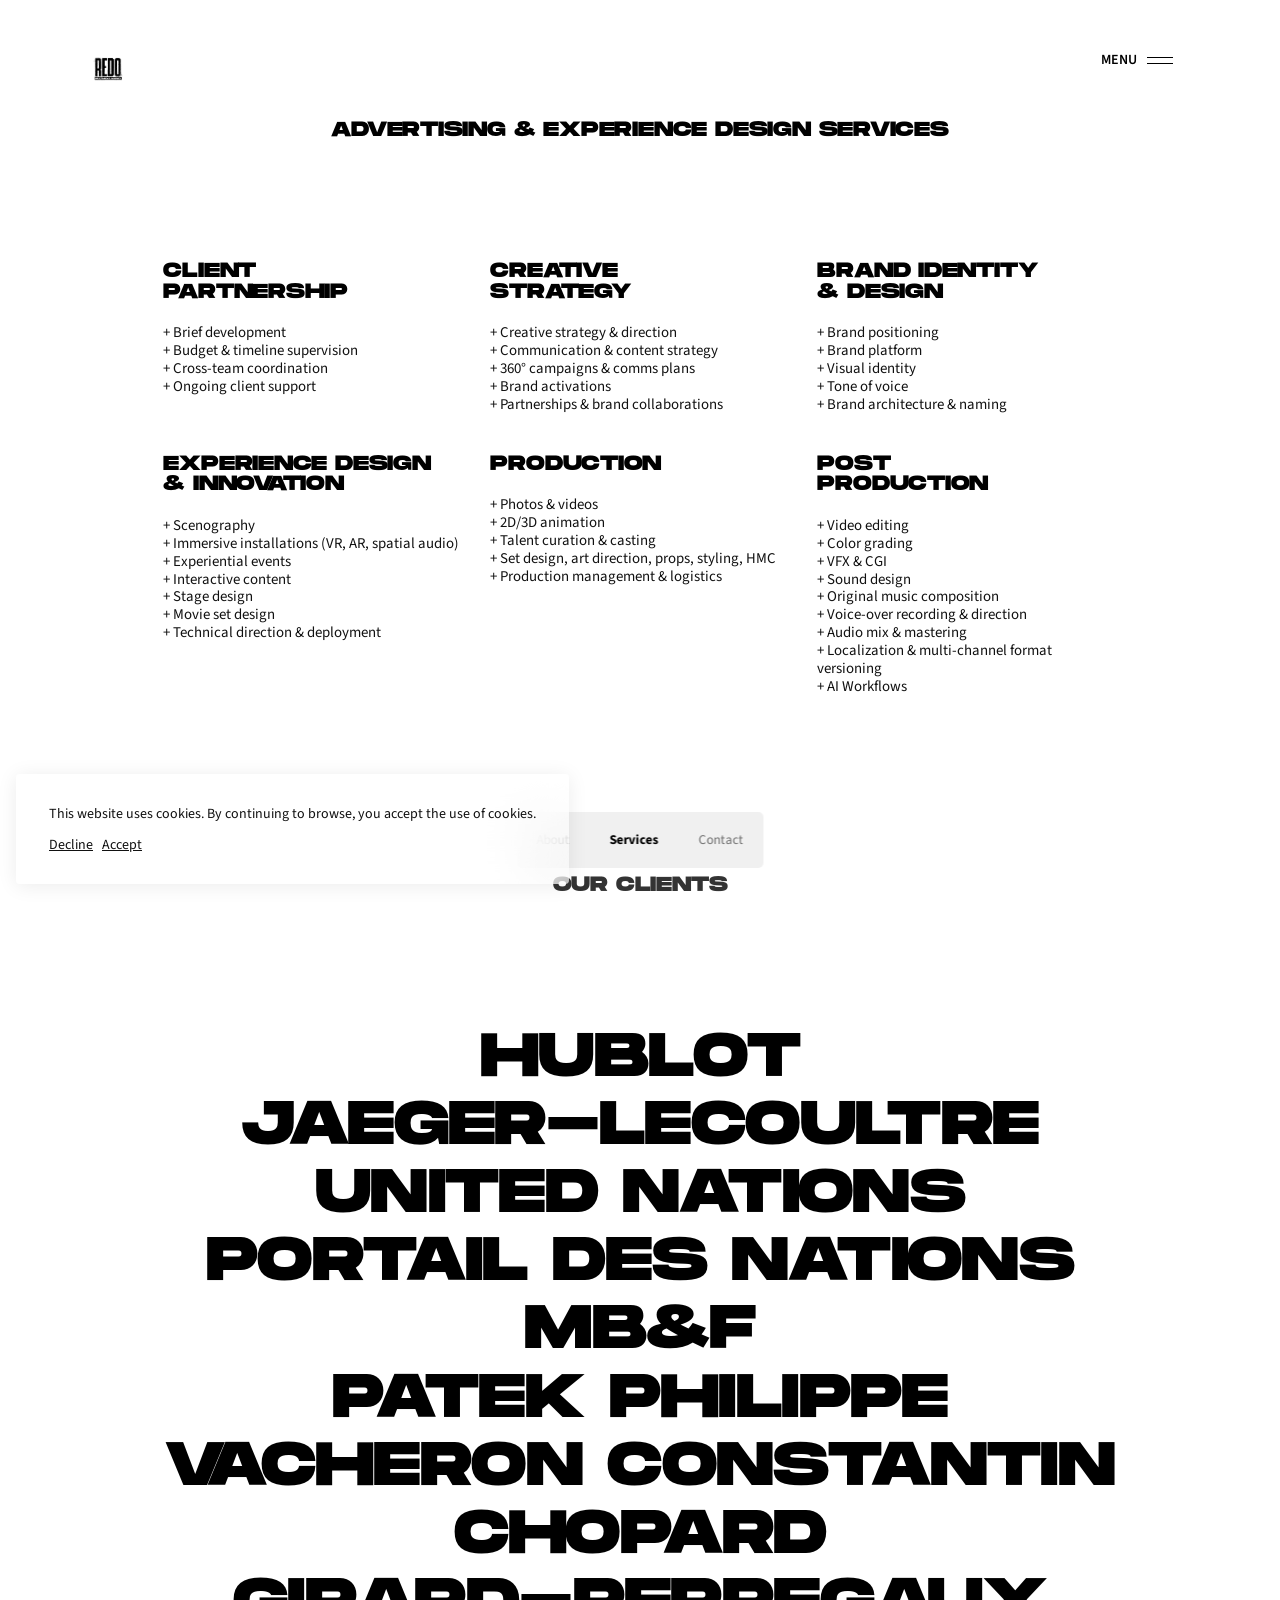
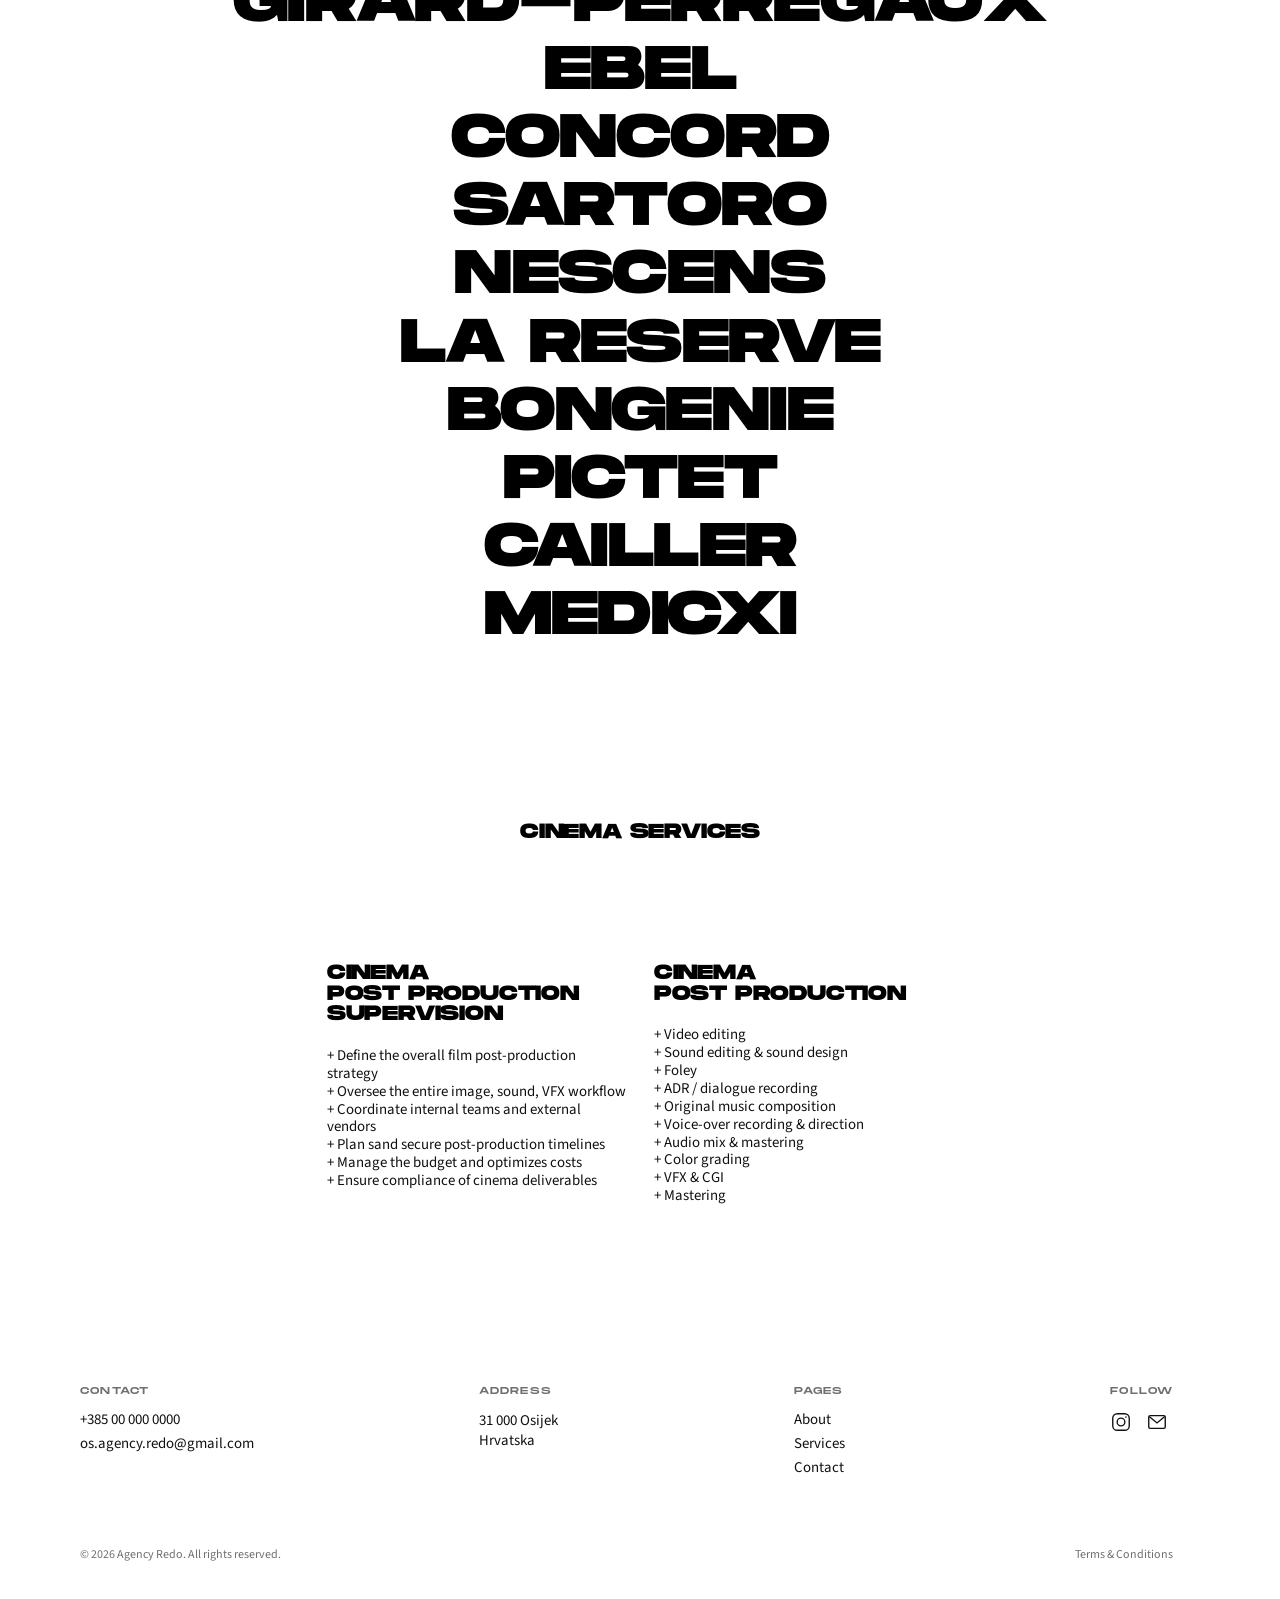
<file: services.html>
<!DOCTYPE html>
<html lang="en">
<head>
  <meta charset="UTF-8">
  <meta name="viewport" content="width=device-width, initial-scale=1">
  <title>Services - Agency Redo</title>
  <meta name="description" content="Agency Redo – multimedia agency from Osijek, Croatia.">

  <!-- Naslovi: Monument Extended (mapa fonts/). Tekst: Source Sans 3 (Google Fonts). -->
  <link rel="preconnect" href="https://fonts.googleapis.com">
  <link rel="preconnect" href="https://fonts.gstatic.com" crossorigin>
  <link href="https://fonts.googleapis.com/css2?family=Source+Sans+3:wght@300;400;600;700&display=swap" rel="stylesheet">

  <link rel="stylesheet" href="css/style.css">
</head>
<body class="inner-page" data-page="services">

<a class="skip-link screen-reader-text" href="#main">Skip to content</a>

<!-- ======================= HEADER ======================= -->
<header class="site-header is-visible" id="header">
  <a class="logo" href="index.html" aria-label="Agency Redo – početna">
    <img src="slike/redo_multimediaagency1.png" alt="Agency Redo">
  </a>

  <button class="menu-toggle" id="menu-toggle" type="button" aria-expanded="false" aria-controls="core-menu">
    <span class="menu-label">
      <span class="text-menu">MENU</span>
      <span class="text-close">CLOSE</span>
    </span>
    <span class="menu-icon" aria-hidden="true"><i></i><i></i></span>
  </button>
</header>

<!-- ======================= MAIN ======================= -->
<main id="main">

  <section class="page-section services-block">
    <h1 class="section-title">Advertising &amp; Experience design services</h1>
    <div class="list">
    <ul class="list-container" data-stagger>
      <li class="list-item">
        <h3>Client<br>Partnership</h3>
        <div class="text"><p>
          + Brief development<br>
          + Budget &amp; timeline supervision<br>
          + Cross-team coordination<br>
          + Ongoing client support
        </p></div>
      </li>
      <li class="list-item">
        <h3>Creative<br>Strategy</h3>
        <div class="text"><p>
          + Creative strategy &amp; direction<br>
          + Communication &amp; content strategy<br>
          + 360° campaigns &amp; comms plans<br>
          + Brand activations<br>
          + Partnerships &amp; brand collaborations
        </p></div>
      </li>
      <li class="list-item">
        <h3>Brand identity<br>&amp; Design</h3>
        <div class="text"><p>
          + Brand positioning<br>
          + Brand platform<br>
          + Visual identity<br>
          + Tone of voice<br>
          + Brand architecture &amp; naming
        </p></div>
      </li>
      <li class="list-item">
        <h3>Experience design<br>&amp; Innovation</h3>
        <div class="text"><p>
          + Scenography<br>
          + Immersive installations (VR, AR, spatial audio)<br>
          + Experiential events<br>
          + Interactive content<br>
          + Stage design<br>
          + Movie set design<br>
          + Technical direction &amp; deployment
        </p></div>
      </li>
      <li class="list-item">
        <h3>Production</h3>
        <div class="text"><p>
          + Photos &amp; videos<br>
          + 2D/3D animation<br>
          + Talent curation &amp; casting<br>
          + Set design, art direction, props, styling, HMC<br>
          + Production management &amp; logistics
        </p></div>
      </li>
      <li class="list-item">
        <h3>Post<br>Production</h3>
        <div class="text"><p>
          + Video editing<br>
          + Color grading<br>
          + VFX &amp; CGI<br>
          + Sound design<br>
          + Original music composition<br>
          + Voice-over recording &amp; direction<br>
          + Audio mix &amp; mastering<br>
          + Localization &amp; multi-channel format versioning<br>
          + AI Workflows
        </p></div>
      </li>
    </ul>
    </div>
  </section>

  <section class="clients">
    <h2 class="section-title">Our clients</h2>
    <div class="clients-grid">
      <div class="client"><figure></figure><h2 class="name">HUBLOT</h2></div>
      <div class="client"><figure></figure><h2 class="name">JAEGER-LECOULTRE</h2></div>
      <div class="client"><figure></figure><h2 class="name">UNITED NATIONS</h2></div>
      <div class="client"><figure></figure><h2 class="name">PORTAIL DES NATIONS</h2></div>
      <div class="client"><figure></figure><h2 class="name">MB&amp;F</h2></div>
      <div class="client"><figure></figure><h2 class="name">PATEK PHILIPPE</h2></div>
      <div class="client"><figure></figure><h2 class="name">VACHERON CONSTANTIN</h2></div>
      <div class="client"><figure></figure><h2 class="name">CHOPARD</h2></div>
      <div class="client"><figure></figure><h2 class="name">GIRARD-PERREGAUX</h2></div>
      <div class="client"><figure></figure><h2 class="name">EBEL</h2></div>
      <div class="client"><figure></figure><h2 class="name">CONCORD</h2></div>
      <div class="client"><figure></figure><h2 class="name">SARTORO</h2></div>
      <div class="client"><figure></figure><h2 class="name">NESCENS</h2></div>
      <div class="client"><figure></figure><h2 class="name">LA RESERVE</h2></div>
      <div class="client"><figure></figure><h2 class="name">BONGENIE</h2></div>
      <div class="client"><figure></figure><h2 class="name">PICTET</h2></div>
      <div class="client"><figure></figure><h2 class="name">CAILLER</h2></div>
      <div class="client"><figure></figure><h2 class="name">MEDICXI</h2></div>
    </div>
  </section>

  <section class="page-section services-block">
    <h2 class="section-title">Cinema services</h2>
    <div class="list">
    <ul class="list-container cols-2" data-stagger>
      <li class="list-item">
        <h3>Cinema<br>Post production<br>supervision</h3>
        <div class="text"><p>
          + Define the overall film post-production strategy<br>
          + Oversee the entire image, sound, VFX workflow<br>
          + Coordinate internal teams and external vendors<br>
          + Plan sand secure post-production timelines<br>
          + Manage the budget and optimizes costs<br>
          + Ensure compliance of cinema deliverables
        </p></div>
      </li>
      <li class="list-item">
        <h3>Cinema<br>Post production</h3>
        <div class="text"><p>
          + Video editing<br>
          + Sound editing &amp; sound design<br>
          + Foley<br>
          + ADR / dialogue recording<br>
          + Original music composition<br>
          + Voice-over recording &amp; direction<br>
          + Audio mix &amp; mastering<br>
          + Color grading<br>
          + VFX &amp; CGI<br>
          + Mastering
        </p></div>
      </li>
    </ul>
    </div>
  </section>

  <!-- Fiksna navigacija dolje u sredini -->
  <nav class="tab-nav" aria-label="About / Services / Contact">
    <a class="tab-link" href="about.html">About</a>
    <a class="tab-link active" href="services.html" aria-current="page">Services</a>
    <a class="tab-link" href="contact.html">Contact</a>
  </nav>

</main>

<!-- ======================= FOOTER =======================
     Broj mobitela i Instagram link promijeni ovdje (na svakoj stranici je isti footer). -->
<footer class="site-footer">
  <div class="footer-grid">
    <div class="f-col">
      <span class="f-label">Contact</span>
      <a class="f-link" data-cms="phone" href="tel:+385000000000">+385 00 000 0000</a>
      <a class="f-link" data-cms="email" href="mailto:os.agency.redo@gmail.com">os.agency.redo@gmail.com</a>
    </div>
    <div class="f-col">
      <span class="f-label">Address</span>
      <p data-cms="address">31 000 Osijek<br>Hrvatska</p>
    </div>
    <nav class="f-col" aria-label="Footer">
      <span class="f-label">Pages</span>
      <a class="f-link" href="about.html">About</a>
      <a class="f-link" href="services.html">Services</a>
      <a class="f-link" href="contact.html">Contact</a>
    </nav>
    <div class="f-col">
      <span class="f-label">Follow</span>
      <div class="f-icons">
        <a class="f-icon" data-cms="instagram" href="https://www.instagram.com/" target="_blank" rel="noopener" aria-label="Instagram"><svg viewBox="0 0 24 24" fill="none" stroke="currentColor" stroke-width="1.5" aria-hidden="true"><rect x="3" y="3" width="18" height="18" rx="5"/><circle cx="12" cy="12" r="4.2"/><circle cx="17.4" cy="6.6" r=".9" fill="currentColor" stroke="none"/></svg></a>
        <a class="f-icon" data-cms="email-link" href="mailto:os.agency.redo@gmail.com" aria-label="Email"><svg viewBox="0 0 24 24" fill="none" stroke="currentColor" stroke-width="1.5" aria-hidden="true"><rect x="3" y="5" width="18" height="14" rx="1.5"/><path d="M3.5 6l8.5 7 8.5-7"/></svg></a>
      </div>
    </div>
  </div>
  <div class="footer-bottom-row">
    <p>© <span data-year>2026</span> <span data-cms="copyright">Agency Redo. All rights reserved.</span></p>
    <a href="#terms">Terms &amp; Conditions</a>
  </div>
</footer>

<!-- ======================= MENU OVERLAY ======================= -->
<div class="core-menu" id="core-menu" aria-hidden="true">
  <!-- 3D prsten s projektima (9 blokova) -->
  <div class="ring-scene">
    <div class="ring" id="ring">
      <div class="ring-panel ph" data-label="Projekt 1"><!-- <img src="slike/projekt1.jpg" alt=""> --></div>
      <div class="ring-panel ph" data-label="Projekt 2"><!-- <img src="slike/projekt2.jpg" alt=""> --></div>
      <div class="ring-panel ph" data-label="Projekt 3"><!-- <img src="slike/projekt3.jpg" alt=""> --></div>
      <div class="ring-panel ph" data-label="Projekt 4"><!-- <img src="slike/projekt4.jpg" alt=""> --></div>
      <div class="ring-panel ph" data-label="Projekt 5"><!-- <img src="slike/projekt5.jpg" alt=""> --></div>
      <div class="ring-panel ph" data-label="Projekt 6"><!-- <img src="slike/projekt6.jpg" alt=""> --></div>
      <div class="ring-panel ph" data-label="Projekt 7"><!-- <img src="slike/projekt7.jpg" alt=""> --></div>
      <div class="ring-panel ph" data-label="Projekt 8"><!-- <img src="slike/projekt8.jpg" alt=""> --></div>
      <div class="ring-panel ph" data-label="Projekt 9"><!-- <img src="slike/projekt9.jpg" alt=""> --></div>
    </div>
  </div>

  <nav class="menu-nav" aria-label="Main">
    <ul class="menu-main">
      <li><a href="projects.html#advertising">ADVERTISING</a></li>
      <li><a href="projects.html#cinema">CINEMA</a></li>
      <li><a href="projects.html#experience-design">EXPERIENCE DESIGN</a></li>
    </ul>
    <ul class="menu-secondary">
      <li><a href="about.html">About</a></li>
      <li><a href="services.html">Services</a></li>
      <li><a href="contact.html">Contact</a></li>
    </ul>
  </nav>

</div>

<!-- ======================= COOKIE BANNER ======================= -->
<div class="cookie-banner is-hidden" id="cookie-banner" role="dialog" aria-label="Cookies">
  <p data-cms="cookie">This website uses cookies. By continuing to browse, you accept the use of cookies.</p>
  <button type="button" data-cookie="decline">Decline</button>
  <button type="button" data-cookie="accept">Accept</button>
</div>

<!-- Supabase podaci (js/config.js) + učitavanje sadržaja iz admin panela (js/content.js) -->
<script src="js/config.js"></script>
<script src="js/content.js"></script>
</body>
</html>
</file>
<file: css/style.css>
/* =========================================================
   AGENCY REDO – web stranica (HTML + CSS + JS, bez biblioteka)
   ========================================================= */

/* ---------- Monument Extended (datoteke u mapi fonts/) ---------- */
@font-face {
  font-family: "Monument Extended";
  src: url("../fonts/MonumentExtended-Regular.otf") format("opentype");
  font-weight: 100 500;
  font-style: normal;
  font-display: swap;
}
@font-face {
  font-family: "Monument Extended";
  src: url("../fonts/MonumentExtended-Ultrabold.otf") format("opentype");
  font-weight: 600 900;
  font-style: normal;
  font-display: swap;
}

:root {
  --base: #dddddd;
  --contrast: #000000;
  --white: #ffffff;
  --gray: #8a8a8a;

  --font-title: "Monument Extended", "Arial Black", sans-serif;
  --font-body: "Source Sans 3", system-ui, -apple-system, "Segoe UI", Roboto, Helvetica, Arial, sans-serif;

  --fs-xsmall: 10px;
  --fs-small: clamp(14px, 0.875rem + ((1vw - 7.68px) * 0.174), 16px);
  --fs-medium: clamp(18px, 1.125rem + ((1vw - 7.68px) * 0.521), 24px);
  --fs-xmedium: clamp(24px, 1.5rem + ((1vw - 7.68px) * 0.521), 30px);
  --fs-large: clamp(24px, 1.5rem + ((1vw - 7.68px) * 1.389), 40px);
  --fs-xlarge: clamp(40px, 2.5rem + ((1vw - 7.68px) * 4.167), 88px);

  --pad-left: 6.25%;
  --pad-right: 8.3333%;
  --ease: cubic-bezier(.785, .135, .15, .86);
}

* { box-sizing: border-box; }

html { -webkit-text-size-adjust: 100%; }

body {
  margin: 0;
  background: var(--contrast);
  color: var(--base);
  font-family: var(--font-body);
  font-size: 16px;
  line-height: 1.2;
  -webkit-font-smoothing: antialiased;
  -moz-osx-font-smoothing: grayscale;
  overflow-x: hidden;
}

body.is-locked { overflow: hidden; height: 100vh; }

a { color: inherit; }

img, video { display: block; max-width: 100%; }

.screen-reader-text {
  position: absolute; left: -9999px; top: 0;
}
.screen-reader-text:focus {
  left: 10px; top: 10px; z-index: 9999; background: #fff; color: #000; padding: 8px 12px;
}

/* ---------- PLACEHOLDER BLOK (umjesto slika) ----------
   U svaki .ph možeš staviti <img src="..."> ili <video ...>
   i on će automatski prekriti blok.                         */
.ph {
  position: relative;
  overflow: hidden;
  background:
    linear-gradient(135deg, var(--c1, #2a2a2a), var(--c2, #111));
}
.ph::after {
  content: attr(data-label);
  position: absolute;
  inset: 0;
  display: flex;
  align-items: center;
  justify-content: center;
  text-align: center;
  padding: 6px;
  font-family: var(--font-body);
  font-size: 12px;
  letter-spacing: .08em;
  text-transform: uppercase;
  color: rgba(255,255,255,.45);
  pointer-events: none;
}
.ph > img,
.ph > video {
  position: absolute;
  inset: 0;
  width: 100%;
  height: 100%;
  object-fit: cover;
  z-index: 1;
}
.ph:has(> img, > video)::after { display: none; }

/* ======================== HEADER ======================== */
.site-header {
  position: fixed;
  top: 0; left: 0; right: 0;
  z-index: 50;
  padding: 40px var(--pad-right) 0 var(--pad-left);
  display: flex;
  justify-content: space-between;
  align-items: flex-start;
  pointer-events: none;
  opacity: 0;
  transition: opacity .8s ease;
}
.site-header.is-visible { opacity: 1; }
.site-header > * { pointer-events: auto; }

.logo {
  display: inline-flex;
  align-items: center;
  text-decoration: none;
}
.logo img {
  display: block;
  height: 56px;
  width: auto;
  max-width: none;
  transition: opacity .3s ease;
}
.logo:hover img { opacity: .75; }

.menu-toggle {
  display: flex;
  align-items: center;
  gap: 10px;
  background: none;
  border: none;
  color: var(--base);
  cursor: pointer;
  font-family: var(--font-body);
  font-weight: 600;
  font-size: 14px;
  padding: 10px 0;
  height: 40px;
}
.menu-label { position: relative; display: block; white-space: nowrap; }
.menu-label .text-close {
  position: absolute; right: 0; top: 0;
  visibility: hidden;
}
.menu-icon { width: 26px; height: 10px; position: relative; overflow: visible; }
.menu-icon i {
  position: absolute;
  left: 0; right: 0;
  height: 1px;
  background: currentColor;
  transition: transform .5s var(--ease), top .5s var(--ease);
}
.menu-icon i:nth-child(1) { top: 2px; }
.menu-icon i:nth-child(2) { top: 8px; }

body.menu-open .menu-label .text-menu { visibility: hidden; }
body.menu-open .menu-label .text-close { visibility: visible; }
body.menu-open .menu-icon i:nth-child(1) { top: 5px; transform: rotate(35deg); }
body.menu-open .menu-icon i:nth-child(2) { top: 5px; transform: rotate(-35deg); }

@media (max-width: 768px) {
  .site-header { padding-top: 20px; }
  .logo img { height: 40px; }
}

/* ======================== LOADER ======================== */
.loader {
  position: fixed;
  inset: 0;
  z-index: 200;
  background: #000;
  display: flex;
  align-items: center;
  justify-content: center;
  transition: transform 1.1s var(--ease);
}
.loader.is-done { transform: translateY(-100%); }
.loader.is-gone { display: none; }

.loader-count {
  font-family: var(--font-title);
  font-weight: 800;
  font-size: clamp(28px, 3.2vw, 48px);
  line-height: 1;
  letter-spacing: -.01em;
  color: #fff;
  font-variant-numeric: tabular-nums;
  transition: opacity .6s ease, transform 1s var(--ease);
}
.loader-count small {
  font-size: .45em;
  vertical-align: top;
  margin-left: .12em;
  font-weight: 400;
}
.loader.is-done .loader-count { opacity: 0; transform: translateY(-40px); }

/* ---------- Controls (pauza / zvuk) ---------- */
.controls {
  position: absolute;
  bottom: 30px;
  right: 30px;
  z-index: 10;
  cursor: pointer;
  padding: 10px;
  margin-right: -10px;
  margin-bottom: -10px;
  user-select: none;
  display: flex;
  align-items: center;
  gap: 6px;
  color: var(--base);
}
.controls button {
  background: none; border: none; padding: 0; color: inherit; cursor: pointer; display: flex;
}
.controls svg { width: 14px; height: 14px; fill: currentColor; }
.toggle-play-pause .play { display: none; }
.toggle-play-pause.paused .pause { display: none; }
.toggle-play-pause.paused .play { display: block; }
.toggle-sound .vol-up { display: none; }
.toggle-sound.unmuted .vol-up { display: block; }
.toggle-sound.unmuted .vol-mute { display: none; }
@media (max-width: 768px) {
  .controls { bottom: 16px; right: 16px; }
}

/* ======================== CTA (tekst + ovalna strelica) ======================== */
.cta {
  display: inline-flex;
  align-items: center;
  justify-content: center;
  gap: 10px;
  text-decoration: none;
  color: var(--base);
  font-size: var(--fs-small);
  cursor: pointer;
}
.cta .arrow {
  width: 32px;
  height: 16px;
  border: 1px solid currentColor;
  border-radius: 50%;
  display: inline-flex;
  align-items: center;
  justify-content: center;
  overflow: hidden;
  position: relative;
}
.cta .arrow svg {
  width: 14px; height: 8px;
  transition: transform .5s var(--ease);
}
.cta .arrow svg + svg {
  position: absolute;
  transform: translateX(-28px);
}
.cta:hover .arrow svg:first-child { transform: translateX(28px); }
.cta:hover .arrow svg + svg { transform: translateX(0); }

/* ======================== HERO ======================== */
.hero {
  height: 100vh;
  height: 100svh;
  display: flex;
  align-items: center;
  justify-content: center;
  padding: 0 2%;
  position: relative;
}
.title {
  font-family: var(--font-title);
  font-weight: 700;
  text-transform: uppercase;
  letter-spacing: -.01em;
  line-height: 1;
  color: #f2f2f2;
  margin: 0;
}
.hero .title {
  font-size: var(--fs-xlarge);
  text-align: center;
  max-width: 1500px;
}
.hero .title .hl { display: block; overflow: hidden; }
.hero .title .hl > span { display: block; transform: translateY(0); }

@media (max-width: 768px) {
  .hero .title { line-height: 1; font-size: 34px; }
}

/* ======================== IMAGE WHEEL (rotirajući luk slika) ======================== */
.wheel-section {
  position: relative;
  height: 160vh;
  margin-top: -30vh;
}
.wheel-sticky {
  position: sticky;
  top: 0;
  height: 100vh;
  height: 100svh;
  overflow: hidden;
}
.wheel {
  position: absolute;
  inset: 0;
}
.wheel figure {
  position: absolute;
  margin: 0;
  will-change: transform;
}
.wheel figure .ph {
  position: absolute; /* širina/visina se računaju u script.js prema dimenzijama slike */
  will-change: transform;
}
.wheel figure .ph::after { font-size: 10px; }

/* ======================== SPLIT TEXT ======================== */
.statement {
  padding: 18vh 4% 0;
  text-align: center;
}
.split {
  font-size: var(--fs-large);
  text-align: center;
}
.split .flex-line {
  display: flex;
  justify-content: center;
  flex-wrap: nowrap;
  gap: 0 .32em;
  white-space: nowrap;
}
.split .word {
  display: inline-block;
  will-change: transform;
}
.statement .cta { margin-top: 64px; }

@media (max-width: 768px) {
  .split { font-size: 19px; }
  .split .flex-line { flex-wrap: wrap; white-space: normal; }
}

/* ======================== CATEGORIES (Advertising / Cinema / XP) ======================== */
.categories {
  position: relative;
  margin-top: 20vh;
  height: 420vh;
}
/* kad su kategorije prve na stranici, video kreće odmah od vrha (ispod navbara) */
#main > .categories:first-child { margin-top: 0; }
.categories + .wheel-section { margin-top: 0; }

.cat-stage {
  position: sticky;
  top: 0;
  height: 100vh;
  height: 100svh;
  overflow: hidden;
}
.cat-layers {
  position: absolute;
  inset: 0;
}
.cat-layers.is-liquid { filter: url(#liquid); }
.cat-media {
  position: absolute;
  inset: 0;
  opacity: 0;
}
.cat-media.is-active { opacity: 1; }
.cat-media.ph::after { font-size: 14px; }

.cat-media:nth-child(1) { --c1: #4a3424; --c2: #120c08; }
.cat-media:nth-child(2) { --c1: #57655a; --c2: #2b2016; }
.cat-media:nth-child(3) { --c1: #3a5a7a; --c2: #05070c; }
.cat-media:nth-child(4) { --c1: #2d2a26; --c2: #0b0a09; }

.cat-media::before {
  content: "";
  position: absolute; inset: 0; z-index: 2;
  background: linear-gradient(180deg, rgba(0,0,0,.25), rgba(0,0,0,0) 30%, rgba(0,0,0,0) 70%, rgba(0,0,0,.25));
  pointer-events: none;
}

.category-captions {
  position: absolute;
  left: 8.3333%;
  right: 8.3333%;
  top: 0;
  bottom: 0;
  pointer-events: none;
  z-index: 3;
}
.category-caption {
  position: absolute;
  left: 0; right: 0;
  top: 0;
  display: flex;
  justify-content: space-between;
  align-items: center;
  opacity: 0;
  will-change: transform, opacity;
}
.category-caption.is-active { pointer-events: all; }
.category-caption h3 {
  font-family: var(--font-title);
  font-weight: 700;
  font-size: var(--fs-medium);
  letter-spacing: -.03em;
  line-height: 1;
  margin: 0;
  color: #fff;
  text-transform: uppercase;
}
.category-caption .cta { color: #fff; }

@media (max-width: 768px) {
  .category-caption { flex-direction: column; align-items: flex-start; gap: 14px; }
}

/* ======================== MENU OVERLAY ======================== */
.core-menu {
  visibility: hidden;
  opacity: 0;
  position: fixed;
  inset: 0;
  background: var(--contrast);
  display: flex;
  flex-direction: column;
  align-items: center;
  justify-content: center;
  z-index: 40;
  transition: opacity .6s var(--ease), visibility 0s linear .6s;
  overflow: hidden;
}
body.menu-open .core-menu {
  visibility: visible;
  opacity: 1;
  transition: opacity .6s var(--ease), visibility 0s;
}

.ring-scene {
  position: absolute;
  inset: 0;
  perspective: 1400px;
  perspective-origin: 50% 45%;
  pointer-events: none;
}
.ring {
  position: absolute;
  left: 50%;
  top: 50%;
  width: 0; height: 0;
  transform-style: preserve-3d;
}
.ring-panel {
  position: absolute;
  backface-visibility: visible;
  transform-style: preserve-3d;
}
.ring-panel.ph::after { font-size: 13px; }

.menu-nav {
  position: relative;
  z-index: 2;
  text-align: center;
  perspective: 800px;
}
.menu-nav ul { list-style: none; margin: 0; padding: 0; }
.menu-main li a {
  font-family: var(--font-title);
  font-size: var(--fs-medium);
  font-weight: 700;
  text-decoration: none;
  display: inline-block;
  color: #fff;
  line-height: 1.45;
  letter-spacing: -.01em;
  transition: opacity .3s;
}
.menu-main:hover li a { opacity: .45; }
.menu-main li a:hover { opacity: 1; }
.menu-secondary {
  display: flex;
  justify-content: center;
  gap: .3em;
  margin-top: 14px !important;
  font-size: 12px;
}
.menu-secondary li:not(:last-child)::after {
  content: "—";
  display: inline-flex;
  margin-left: .3em;
  color: #fff;
}
.menu-secondary a { text-decoration: none; }
.menu-secondary a:hover { text-decoration: underline; }

.menu-nav li {
  opacity: 0;
  transform: rotateX(-80deg) translateY(20px);
  transform-origin: 50% 50% -20px;
  transition: transform .9s var(--ease), opacity .6s ease;
}
body.menu-open .menu-nav li { opacity: 1; transform: none; }
body.menu-open .menu-nav li:nth-child(1) { transition-delay: .15s; }
body.menu-open .menu-nav li:nth-child(2) { transition-delay: .22s; }
body.menu-open .menu-nav li:nth-child(3) { transition-delay: .29s; }
body.menu-open .menu-secondary li { transition-delay: .4s !important; }


/* ======================== FOOTER ======================== */
.site-footer {
  margin-top: 180px;
  padding: 0 var(--pad-right) 36px var(--pad-left);
  position: relative;
  z-index: 2;
  font-size: var(--fs-small);
}
.footer-grid {
  display: grid;
  grid-template-columns: 1.3fr 1fr 1fr auto;
  gap: 40px;
  align-items: start;
}
.f-col { display: flex; flex-direction: column; gap: 6px; }
.f-col p { margin: 0; line-height: 1.35; }
.f-label {
  display: block;
  font-family: var(--font-title);
  font-size: 10px;
  letter-spacing: .12em;
  text-transform: uppercase;
  color: var(--gray);
  margin-bottom: 8px;
}
.f-link {
  text-decoration: none;
  width: fit-content;
  background: linear-gradient(currentColor, currentColor) 0 100% / 0 1px no-repeat;
  transition: background-size .4s var(--ease);
}
.f-link:hover { background-size: 100% 1px; }
.f-icons { display: flex; gap: 14px; }
.f-icon {
  display: inline-flex;
  width: 22px;
  height: 22px;
  color: inherit;
  transition: opacity .3s ease, transform .4s var(--ease);
}
.f-icon svg { width: 100%; height: 100%; }
.f-icon:hover { opacity: .6; transform: translateY(-2px); }

.footer-bottom-row {
  display: flex;
  justify-content: space-between;
  gap: 20px;
  margin-top: 72px;
  font-size: 12px;
  color: var(--gray);
}
.footer-bottom-row p { margin: 0; }
.footer-bottom-row a { text-decoration: none; }
.footer-bottom-row a:hover { color: var(--base); }

@media (max-width: 1024px) {
  .footer-grid { grid-template-columns: 1fr 1fr; row-gap: 36px; }
}
@media (max-width: 768px) {
  .site-footer { margin-top: 120px; padding: 0 6% 24px; }
  .footer-grid { gap: 32px 20px; }
  .footer-bottom-row { flex-direction: column; gap: 8px; margin-top: 48px; }
}

/* ======================== COOKIE BANNER ======================== */
.cookie-banner {
  position: fixed;
  left: 16px;
  bottom: 16px;
  z-index: 90;
  max-width: 588px;
  padding: 32px 33px 30px;
  font-size: 14px;
  color: #fff;
  background: rgba(0,0,0,.08);
  -webkit-backdrop-filter: blur(24px);
  backdrop-filter: blur(24px);
  border-radius: 4px;
  transition: opacity .5s, transform .5s var(--ease);
}
.cookie-banner.is-hidden { opacity: 0; transform: translateY(20px); pointer-events: none; }
.cookie-banner p { margin: 0 0 14px; }
.cookie-banner button {
  background: none; border: none; color: #fff; padding: 0; margin-right: 6px;
  font: inherit; text-decoration: underline; cursor: pointer;
}
@media (max-width: 768px) {
  .cookie-banner { left: 8px; right: 8px; bottom: 8px; padding: 20px; font-size: 13px; }
}

@media (prefers-reduced-motion: reduce) {
  * { scroll-behavior: auto !important; }
}

/* =========================================================
   PODSTRANICE: ABOUT + SERVICES
   ========================================================= */

/* prijelaz između stranica */
body { animation: pageIn .7s ease both; }
body.is-leaving-page { opacity: 0; transition: opacity .45s ease; }
@keyframes pageIn { from { opacity: 0; } to { opacity: 1; } }

.inner-page main { padding-top: 120px; }
@media (max-width: 768px) { .inner-page main { padding-top: 96px; } }

.page-section { padding: 0 8.3333%; }

.section-title {
  font-family: var(--font-title);
  font-weight: 700;
  font-size: var(--fs-medium);
  letter-spacing: -.01em;
  text-transform: uppercase;
  text-align: center;
  color: #f2f2f2;
  margin: 0 0 120px;
  line-height: 1;
}
@media (max-width: 1024px) { .section-title { margin-bottom: 80px; } }
@media (max-width: 768px) { .section-title { margin-bottom: 56px; } }

/* ---------- lista usluga / principa (3 stupca po max 360px) ---------- */
.list {
  container-type: inline-size;
  display: flex;
  justify-content: center;
}
.list-container {
  list-style: none;
  margin: 0;
  padding: 0;
  display: grid;
  grid-template-columns: repeat(2, minmax(0, 300px));
  column-gap: 27px;
  row-gap: 40px;
  justify-content: center;
  width: 100%;
}
@container (width > 900px) {
  .list-container { grid-template-columns: repeat(3, minmax(0, 300px)); }
  .list-container.cols-2 { grid-template-columns: repeat(2, minmax(0, 300px)); }
}
@media (max-width: 768px) {
  .list-container, .list-container.cols-2 { grid-template-columns: 1fr; row-gap: 48px; }
}
.list-item { width: 100%; }
.list-item h3 {
  font-family: var(--font-title);
  font-weight: 700;
  font-size: var(--fs-medium);
  letter-spacing: -.01em;
  line-height: 1;
  text-transform: uppercase;
  color: #f2f2f2;
  margin: 0 0 22px;
}
.list-item .text {
  font-size: var(--fs-small);
  line-height: 1.2;
  color: var(--base);
}
.list-item .text p { margin: 0; }

/* postupno pojavljivanje (stagger) */
[data-stagger] > * {
  opacity: .12;
  transition: opacity .9s ease;
}
[data-stagger] > *.is-in { opacity: 1; }

/* ---------- fiksna navigacija About | Services ---------- */
.tab-nav {
  background-color: #ffffff14;
  -webkit-backdrop-filter: blur(20px);
  backdrop-filter: blur(20px);
  border-radius: 5px;
  position: fixed;
  bottom: 48px;
  left: 50%;
  transform: translate(-50%);
  width: auto;
  white-space: nowrap;
  z-index: 30;
  display: flex;
}
@media (max-width: 1440px) { .tab-nav { bottom: 32px; } }
@media (max-width: 1024px) { .tab-nav { bottom: 24px; } }
@media (max-width: 768px) {
  .tab-nav { bottom: 16px; transition: bottom .4s var(--ease); }
  body.cookie-open .tab-nav { bottom: calc(var(--cookie-h, 110px) + 16px); }
}
.tab-nav .tab-link {
  color: #eee9;
  padding: 20px;
  text-decoration: none;
  font-size: 13.3333px;
  display: inline-flex;
  transition: color .3s var(--ease);
}
.tab-nav .tab-link.active,
.tab-nav .tab-link:hover { color: #ddd; }
.tab-nav .tab-link.active { font-weight: 700; }
body.menu-open .tab-nav { opacity: 0; pointer-events: none; }

/* ---------- SERVICES ---------- */
.services-block { margin-bottom: 180px; }
@media (max-width: 768px) { .services-block { margin-bottom: 120px; } }

.clients { text-align: center; margin-bottom: 180px; }
.clients .section-title { color: #cfcfcf; }
.clients-grid { display: flex; flex-direction: column; align-items: center; }
.client { position: relative; }
.client h2 {
  font-family: var(--font-title);
  font-weight: 700;
  font-size: var(--fs-xlarge);
  line-height: .85;
  letter-spacing: -.01em;
  text-transform: uppercase;
  color: #fff;
  margin: 0;
}
@media (max-width: 768px) { .client h2 { font-size: 30px; line-height: .95; } }

/* ---------- ABOUT ---------- */
.about-hero {
  font-size: var(--fs-large);
  text-align: center;
  padding: 0 4%;
  margin-bottom: 180px;
}
.about-hero .flex-line {
  display: flex;
  justify-content: center;
  flex-wrap: wrap;
  gap: 0 .3em;
}
.about-hero .word {
  display: inline-block;
  opacity: 0;
  transform: translateY(60%);
  transition: transform 1s var(--ease), opacity .8s ease;
}
.about-hero.is-in .word { opacity: 1; transform: none; }
@media (max-width: 768px) {
  .about-hero { font-size: 19px; line-height: 1 !important; margin-bottom: 100px; }
}

.about-media {
  position: relative;
  margin: 0;
  height: 100vh;
  height: 100svh;
  will-change: clip-path;
  --c1: #3b4c66; --c2: #0c1018;
}
.about-media .controls { position: absolute; }

.about-text {
  font-size: var(--fs-medium);
  font-weight: 300;
  line-height: 1.3;
  text-align: center;
  max-width: 1100px;
  margin: 200px auto 200px;
  padding: 0 6%;
}
@media (max-width: 768px) {
  .about-text { font-size: 17px; margin: 120px auto; }
  .about-text br { display: none; }
}

.team-grid {
  --team-gap: 40px;
  display: grid;
  grid-template-columns: repeat(5, 1fr);
  gap: 64px var(--team-gap);
  padding: 0 8.3333%;
  margin-bottom: 200px;
}
@media (max-width: 1440px) { .team-grid { --team-gap: 20px; } }
@media (max-width: 1024px) { .team-grid { --team-gap: 8px; grid-template-columns: repeat(3, 1fr); } }
@media (max-width: 768px) { .team-grid { grid-template-columns: repeat(2, 1fr); row-gap: 48px; padding: 0 5%; } }

.person {
  text-align: center;
  padding-bottom: 6px;
  transition: background-color .4s ease;
}
.person figure {
  margin: 0 0 18px;
  aspect-ratio: 1 / .95;
  --c1: #262626; --c2: #050505;
}
.person figure.ph::after { font-size: 10px; }
.person:hover { background: #0a0a0a; }
.person .first,
.person .last {
  font-family: var(--font-title);
  font-weight: 700;
  font-size: var(--fs-medium);
  line-height: 1;
  letter-spacing: -.01em;
  text-transform: uppercase;
  color: #fff;
  margin: 0;
  overflow-wrap: anywhere;
}
.person .role {
  display: block;
  font-size: var(--fs-xsmall);
  text-transform: uppercase;
  color: var(--gray);
  margin-top: 6px;
  letter-spacing: .02em;
}
.person .social {
  display: inline-flex;
  margin-top: 16px;
  font-family: Arial, sans-serif;
  font-weight: 700;
  font-size: 16px;
  color: #fff;
  text-decoration: none;
  letter-spacing: -.02em;
}
.person .social.imdb { font-size: 12px; letter-spacing: -.04em; }

.principles { margin-bottom: 180px; }

/* =========================================================
   BIJELE PODSTRANICE (About + Services) – crni tekst
   ========================================================= */
body.inner-page {
  --base: #111111;
  --gray: #6f6f6f;
  background: #ffffff;
  color: #111111;
}
.inner-page .title,
.inner-page .section-title,
.inner-page .list-item h3,
.inner-page .client h2,
.inner-page .person .first,
.inner-page .person .last,
.inner-page .person .social { color: #000; }
.inner-page .clients .section-title { color: #333; }
.inner-page .person:hover { background: #f3f3f3; }
.inner-page .person figure { --c1: #d9d9d9; --c2: #bdbdbd; }
.inner-page .person figure.ph::after { color: rgba(0,0,0,.45); }

/* logo i MENU: boja se sama prilagodi pozadini
   (crno na bijeloj stranici, bijelo preko videa i izbornika) */
.inner-page .site-header { mix-blend-mode: difference; }
/* potrebno da bi "difference" radio i na samoj bijeloj pozadini */
html:has(body.inner-page) { background: #fff; }
.inner-page .menu-toggle { color: #fff; }

.core-menu { color: #ddd; }

/* donja navigacija About | Services */
.inner-page .tab-nav { background-color: rgba(0,0,0,.06); }
.inner-page .tab-nav .tab-link { color: rgba(0,0,0,.55); }
.inner-page .tab-nav .tab-link.active,
.inner-page .tab-nav .tab-link:hover { color: #000; }

/* cookie obavijest */
.inner-page .cookie-banner { color: #111; background: rgba(255,255,255,.6); box-shadow: 0 2px 20px rgba(0,0,0,.08); }
.inner-page .cookie-banner button { color: #111; }

/* =========================================================
   PROJECTS (projects.html) – bijela stranica, crna slova
   ========================================================= */
html:has(body.projects-page) { scroll-behavior: smooth; }
.projects-page main { padding-top: 140px; }
@media (max-width: 768px) { .projects-page main { padding-top: 100px; } }

.projects-title { margin-bottom: 110px; }
@media (max-width: 768px) { .projects-title { margin-bottom: 60px; } }
.projects-empty { text-align: center; color: var(--gray); }

.project-category {
  padding: 0 var(--pad-right) 0 var(--pad-left);
  margin-bottom: 160px;
  scroll-margin-top: 120px;
}
@media (max-width: 768px) {
  .project-category { padding: 0 16px; margin-bottom: 100px; scroll-margin-top: 84px; }
}

.pcat-head {
  display: flex;
  align-items: baseline;
  justify-content: space-between;
  gap: 16px;
  margin-bottom: 36px;
}
.pcat-title {
  font-family: var(--font-title);
  font-weight: 800;
  font-size: var(--fs-large);
  line-height: 1;
  text-transform: uppercase;
  letter-spacing: -.01em;
  margin: 0;
  color: #000;
}
.pcat-count {
  font-family: var(--font-title);
  font-size: 12px;
  letter-spacing: .08em;
  color: var(--gray);
}

/* mreža: 4 stupca / 3 / 2 / 1 */
.project-grid {
  display: grid;
  grid-template-columns: repeat(4, minmax(0, 1fr));
  gap: 48px 20px;
}
@media (max-width: 1280px) { .project-grid { grid-template-columns: repeat(3, minmax(0, 1fr)); } }
@media (max-width: 1024px) { .project-grid { grid-template-columns: repeat(2, minmax(0, 1fr)); gap: 40px 16px; } }
@media (max-width: 560px)  { .project-grid { grid-template-columns: 1fr; gap: 36px; } }

.project-card {
  display: block;
  cursor: pointer;
  outline: none;
  color: #000;
}
.project-card:focus-visible .pc-media { outline: 2px solid #000; outline-offset: 3px; }
.pc-media {
  position: relative;
  aspect-ratio: 16 / 10;
  overflow: hidden;
  background: #ededed;
  --c1: #e6e6e6; --c2: #cfcfcf;
}
.pc-media.ph::after { color: rgba(0,0,0,.35); font-size: 11px; }
.pc-media > img,
.pc-media > video { transition: transform 1s var(--ease); }
.project-card:hover .pc-media > img,
.project-card:hover .pc-media > video { transform: scale(1.05); }

.pc-name {
  margin: 14px 0 0;
  font-family: var(--font-title);
  font-weight: 800;
  font-size: 12px;
  line-height: 1.3;
  letter-spacing: .02em;
  text-transform: uppercase;
  color: #000;
  width: fit-content;
  background: linear-gradient(#000, #000) 0 100% / 0 1px no-repeat;
  transition: background-size .45s var(--ease);
}
.project-card:hover .pc-name { background-size: 100% 1px; }
.pc-meta {
  margin: 5px 0 0;
  font-size: 13px;
  color: var(--gray);
}

/* navigacija kategorija na mobitelu – manji razmaci da stane */
@media (max-width: 768px) {
  .project-tabs .tab-link { padding: 16px 12px; font-size: 12px; }
}

/* ---------- detalj projekta (otvara se klikom) ---------- */
body.is-locked-view { overflow: hidden; }
.project-view {
  position: fixed;
  inset: 0;
  z-index: 60;
  background: #fff;
  color: #000;
  overflow-y: auto;
  overscroll-behavior: contain;
  transform: translateY(100%);
  visibility: hidden;
  transition: transform .8s var(--ease), visibility 0s linear .8s;
}
.project-view.is-open {
  transform: none;
  visibility: visible;
  transition: transform .8s var(--ease), visibility 0s;
}
.project-view [hidden] { display: none !important; }
.pv-bar {
  position: sticky;
  top: 0;
  z-index: 2;
  display: flex;
  justify-content: space-between;
  align-items: center;
  gap: 16px;
  padding: 26px var(--pad-right) 18px var(--pad-left);
  background: linear-gradient(#fff 72%, rgba(255,255,255,0));
}
.pv-meta { font-size: 13px; color: var(--gray); }
.pv-close {
  background: none; border: none; cursor: pointer; padding: 6px 0;
  font-family: var(--font-body); font-weight: 600; font-size: 14px; color: #000;
  display: inline-flex; gap: 8px; align-items: center;
}
.pv-close span { font-size: 20px; line-height: 1; font-weight: 400; }
.pv-inner { padding: 30px var(--pad-right) 140px var(--pad-left); }
.pv-title {
  font-family: var(--font-title);
  font-weight: 800;
  font-size: var(--fs-xlarge);
  line-height: .95;
  text-transform: uppercase;
  margin: 0 0 48px;
  overflow-wrap: anywhere;
}

/* klijent / lokacija / godina / web */
.pv-facts {
  display: grid;
  grid-template-columns: repeat(4, minmax(0, 1fr));
  gap: 24px;
  margin: 0 0 56px;
}
.pv-facts dt, .pv-label {
  font-family: var(--font-title);
  font-size: 10px;
  font-weight: 400;
  letter-spacing: .12em;
  text-transform: uppercase;
  color: var(--gray);
  margin: 0 0 8px;
}
.pv-facts dd { margin: 0; font-size: var(--fs-small); overflow-wrap: anywhere; }
.pv-facts a { text-decoration: none; border-bottom: 1px solid currentColor; }
.pv-facts a:hover { opacity: .6; }

/* naslovna i galerije – svaka slika u svom pravom omjeru */
.pv-hero { margin-bottom: 72px; }
.pv-hero img, .pv-hero video { width: 100%; height: auto; }

.pv-texts {
  display: grid;
  grid-template-columns: repeat(2, minmax(0, 1fr));
  gap: 48px 80px;
  margin-bottom: 96px;
}
.pv-texts p {
  margin: 0;
  font-size: var(--fs-medium);
  font-weight: 300;
  line-height: 1.4;
  white-space: pre-line;
  max-width: 640px;
}

.pv-gallery {
  display: grid;
  grid-template-columns: repeat(2, minmax(0, 1fr));
  gap: 16px;
  align-items: start;
  margin-bottom: 16px;
}
.pv-gallery figure { margin: 0; }
.pv-gallery img, .pv-gallery video { width: 100%; height: auto; display: block; }
/* neparan broj – zadnja slika preko cijele širine */
.pv-gallery > figure:last-child:nth-child(odd) { grid-column: 1 / -1; }

/* videi: obični 16:9 preko cijele širine, Shorts 9:16 jedan do drugog */
.pv-videos {
  display: flex;
  flex-wrap: wrap;
  gap: 16px;
  margin: 80px 0 96px;
  justify-content: center;
}
.pv-video { position: relative; width: 100%; aspect-ratio: 16 / 9; background: #000; }
.pv-video.is-short { width: min(360px, 100%); aspect-ratio: 9 / 16; }
.pv-video iframe, .pv-video video { position: absolute; inset: 0; width: 100%; height: 100%; border: 0; }

@media (max-width: 1024px) {
  .pv-facts { grid-template-columns: repeat(2, minmax(0, 1fr)); }
  .pv-texts { grid-template-columns: 1fr; gap: 40px; }
}
@media (max-width: 768px) {
  .pv-bar { padding: 18px 6% 14px; }
  .pv-inner { padding: 18px 6% 100px; }
  .pv-title { font-size: 30px; margin-bottom: 32px; }
  .pv-facts { gap: 20px; margin-bottom: 40px; }
  .pv-hero { margin-bottom: 48px; }
  .pv-texts { margin-bottom: 56px; }
  .pv-texts p { font-size: 17px; }
  .pv-gallery { gap: 8px; margin-bottom: 8px; }
  .pv-videos { gap: 10px; margin: 48px 0 56px; }
  .pv-video.is-short { width: calc(50% - 5px); }
}

/* =========================================================
   CONTACT (contact.html)
   ========================================================= */
.contact {
  display: grid;
  grid-template-columns: 1fr 1fr;
  gap: 80px;
  padding: 40px var(--pad-right) 0 var(--pad-left);
  align-items: start;
}
.contact-title {
  font-size: var(--fs-large);
  line-height: 1.05;
  color: #000;
  margin-bottom: 56px;
}
.contact-details p { margin: 0 0 22px; font-size: var(--fs-small); }
.contact-details a { text-decoration: none; }
.contact-details a:hover { text-decoration: underline; }

.contact-form { display: flex; flex-direction: column; gap: 34px; }
.field { position: relative; display: flex; flex-direction: column; }
.field label {
  font-family: var(--font-title);
  font-size: 10px;
  letter-spacing: .12em;
  text-transform: uppercase;
  color: var(--gray);
  margin-bottom: 6px;
  transition: color .3s ease;
}
.field label .opt { text-transform: none; letter-spacing: 0; font-family: var(--font-body); font-size: 12px; }
.field input,
.field select,
.field textarea {
  appearance: none;
  -webkit-appearance: none;
  width: 100%;
  border: 0;
  border-bottom: 1px solid #000;
  border-radius: 0;
  background: transparent;
  padding: 8px 0 10px;
  font-family: var(--font-body);
  font-size: clamp(20px, 1.6vw, 26px);
  color: #000;
  outline: none;
  resize: none;
  overflow: hidden;
}
.field select {
  cursor: pointer;
  padding-right: 28px;
  background: url("data:image/svg+xml,%3Csvg xmlns='http://www.w3.org/2000/svg' viewBox='0 0 12 8'%3E%3Cpath d='M1 1l5 5 5-5' fill='none' stroke='%23000' stroke-width='1.2'/%3E%3C/svg%3E") right 4px center / 12px 8px no-repeat;
}
.field:focus-within label { color: #000; }
.field.is-error label { color: #c0392b; }
.field.is-error input,
.field.is-error select { border-bottom-color: #c0392b; }
.hp { position: absolute; left: -9999px; width: 1px; height: 1px; opacity: 0; }
.form-submit {
  align-self: flex-start;
  background: none;
  border: 0;
  padding: 0;
  margin-top: 8px;
  font-family: var(--font-body);
  font-size: var(--fs-medium);
  color: #000;
}
.form-submit:disabled { opacity: .4; cursor: default; }
.form-status { margin: 0; min-height: 1.2em; font-size: 14px; color: var(--gray); }
.form-status[data-type="ok"] { color: #000; }
.form-status[data-type="error"] { color: #c0392b; }

@media (max-width: 900px) {
  .contact { grid-template-columns: 1fr; gap: 56px; padding: 20px 6% 0; }
  .contact-title { margin-bottom: 36px; }
}

/* =========================================================
   IZBORNIK – "stakleni" tekst preko prstena
   Slova mijenjaju boju (difference) kad panel prođe iza njih,
   a gornji sloj daje im svijetli, stakleni rub.
   ========================================================= */
.menu-nav-wrap {
  position: relative;          /* bez z-indexa – da blend vidi prsten iza */
  display: grid;
}
.menu-nav-wrap > .menu-nav { grid-area: 1 / 1; }
.menu-nav-wrap > .menu-nav:not(.menu-nav-glass) {
  z-index: auto;
  mix-blend-mode: difference;
}
.menu-nav-glass {
  pointer-events: none;
  z-index: auto;
}
.menu-nav-glass a,
.menu-nav-glass .menu-secondary li::after {
  color: transparent !important;
  -webkit-text-stroke: .6px rgba(255,255,255,.55);
  text-shadow: 0 0 14px rgba(255,255,255,.18);
}
</file>
